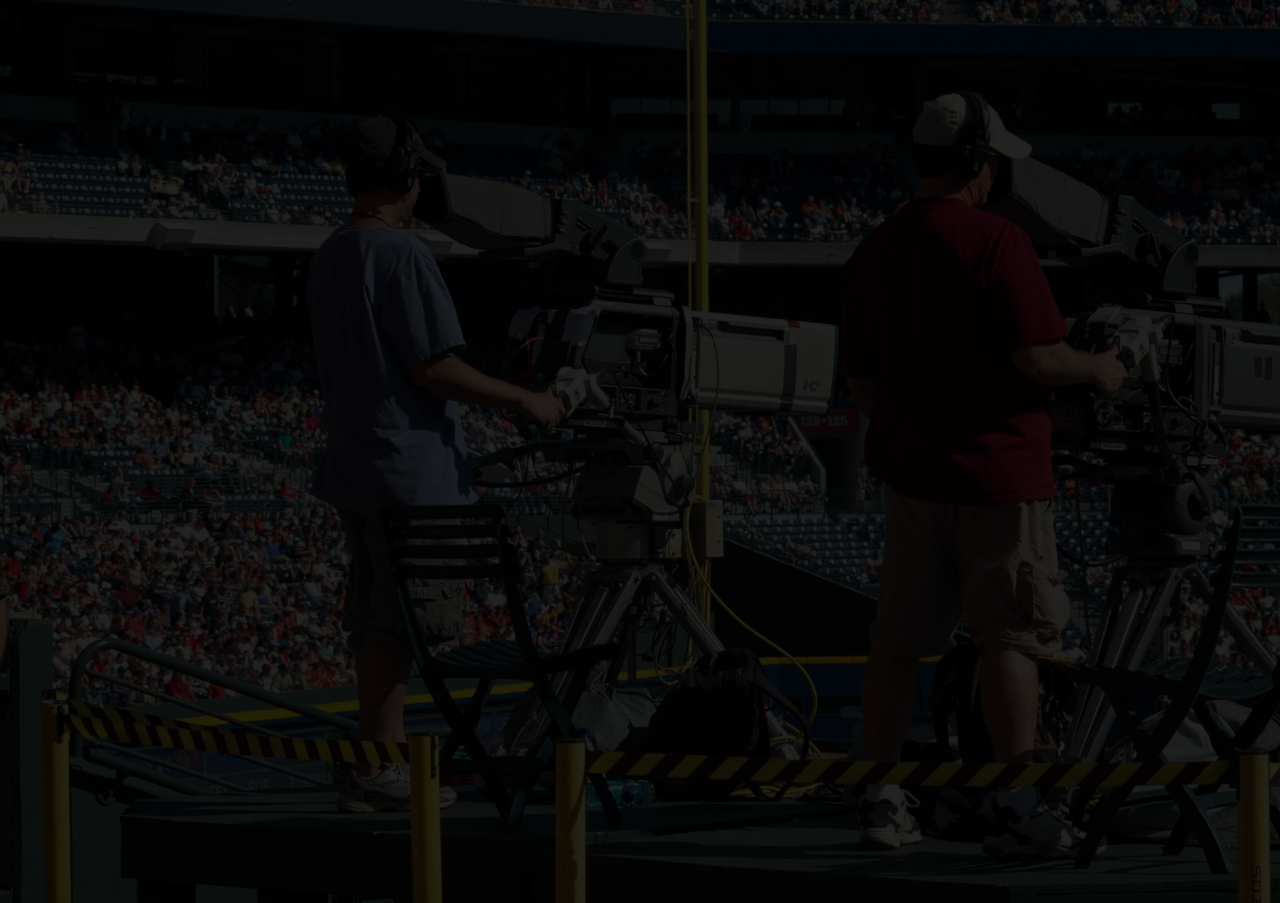
<file: index.html>
<!DOCTYPE html>
<html lang="es">
<head>
    <meta charset="UTF-8">
    <meta name="viewport" content="width=device-width, initial-scale=1.0">
    <title>Kario Media PM</title>
    <link rel="stylesheet" href="css/style.css">
</head>
<body>
    <div class="flex-container">
        <img src="storage/img/kario sin kairo.png" alt="kario" class="kario">
        
        <div class="margenBlanca">
            <img src="storage/img/kario.png" alt="Media" class="media">
            <p class="bienvenido">Bienvenido al panel digital de <br> KARIO Media</p>
            <p class="ingresa">Por favor ingresa los siguientes datos para ingresar a la plataforma</p>
            <form>
                <label for="usuario" class="usuario">Usuario</label><br>
                <input type="text" id="usuario2" name="usuario" required><br>
                <label for="contraseña" class="contraseña">Contraseña</label><br>
                <input type="password" id="contraseña2" name="contraseña" required>
                <a href="views/usuarioAdministrador.html" ><input type="button" value="Ingresa al panel" class="panel" ></a>
                <p class="tienes">Tienes problemas para ingresar? Por favor contactarse con asistencia técnica lo más pronto posible</p>
            </form>
        </div>
    </div>
</body>
</html>
</file>
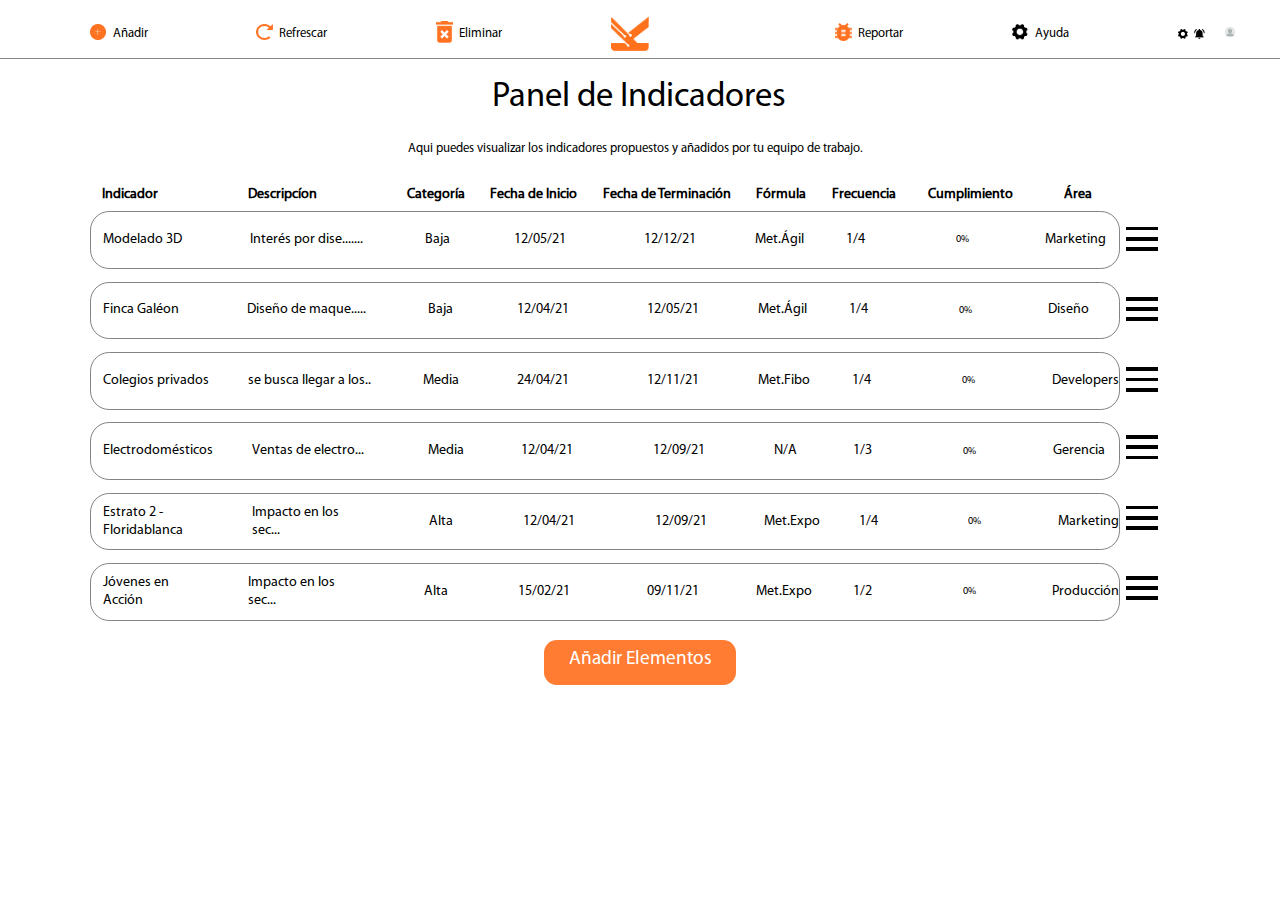
<file: views/añadir.html>
<!DOCTYPE html>
<html lang="es">
<head>
    <meta charset="UTF-8">
    <meta name="viewport" content="width=device-width, initial-scale=1.0">
    <title>Añadir</title>
    <link rel="stylesheet" href="../css/añadir.css">
</head>
<body>
    <div class="flex-conteiner">
        <a href="añadir.html"><img src="../storage/img/Group 7@2x.png " alt="mas" class="mas"></a>
        <a href="añadir.html" class="Añadir">Añadir</a>
        <a href=""><img src="../storage/img/Icon open-reload@2x.png " alt="circul" class="circul"></a>
        <a href="" class="Añadir">Refrescar</a>
        <a href="eliminar.html"><img src="../storage/img/Icon material-delete-forever@2x.png" alt="caneca" class="caneca"></a>
        <a href="eliminar.html" class="Añadir">Eliminar</a>
        <img src="../storage/img/kario sin kairo@2x.png" alt="logo" class="logo">
        <a href="Repostes.html"><img src="../storage/img/Icon material-bug-report@2x.png" alt="report" class="report"></a>
        <a href="Repostes.html" class="Añadir">Reportar</a>
        <a href="ayuda.html"><img src="../storage/img/Icon ionic-ios-settings@2x.png"  alt="circle" class="circle"></a>
        <a href="ayuda.html" class="Añadir">Ayuda</a>
        <a href=""><img src="../storage/img/Icon ionic-ios-settings@2x.png" alt="tuerca" class="tuerca"></a>
        <a href=""><img src="../storage/img/Icon material-notifications-active@2x.png" alt="campana" class="campana"></a>
        <a href="#cuadroSobrepuesto"><img src="../storage/img/Welcome_to_FigJam-removebg-preview.png" alt="foto" class="foto"></a>
    </div>
    <div class="linea"></div>
    <div><p class="indicadores">Panel de Indicadores</p></div>
    <div><p class="Aqui">Aqui puedes visualizar los indicadores propuestos y añadidos por tu equipo de trabajo.</p></div>
    <div class="flex-conteiner2">
        <p class="indicador">Indicador</p>
        <p class="descripcion">Descripcíon</p>
        <p class="categoria">Categoría</p>
        <p class="fecha1">Fecha de Inicio</p>
        <p class="fecha2">Fecha de Terminación</p>
        <p class="formula">Fórmula</p>
        <p class="frecuencia">Frecuencia</p>
        <p class="cumplimiento">Cumplimiento</p>
        <p class="area">Área</p>
    </div>
    <div class="flex">
        <p class="M">Modelado 3D</p>
        <p class="I">Interés por dise.......</p>
        <p class="B">Baja</p>
        <p class="cerocinco">12/05/21</p>
        <p class="doce">12/12/21</p>
        <p class="Me">Met.Ágil</p>
        <p class="uncuarto">1/4</p>
        <div class="progress-bar primero">
            <progress id="primero" min="0" max="100" value="31"></progress>
        </div>
        <p class="marketing">Marketing</p>
    </div>
    <div class="linea1">
        <div class="a"><p></p></div>
        <div class="a"><p></p></div>
        <div class="a"><p></p></div>
    </div>
    <div class="flex1">
        <p class="M">Finca Galéon</p>
        <p class="I">Diseño de maque.....</p>
        <p class="B">Baja</p>
        <p class="cerocinco">12/04/21</p>
        <p class="doce">12/05/21</p>
        <p class="Me">Met.Ágil</p>
        <p class="uncuarto">1/4</p>
        <div class="progress-bar segundo">
            <progress id="segundo" min="0" max="100" value="25"></progress>
        </div>
        <p class="marketing">Diseño</p>
    </div>
    <div class="linea2">
        <div class="a"><p></p></div>
        <div class="a"><p></p></div>
        <div class="a"><p></p></div>
    </div>
    <div class="flex2">
        <p class="M1">Colegios privados</p>
        <p class="I1">se busca llegar a los..</p>
        <p class="B1">Media</p>
        <p class="cerocinco1">24/04/21</p>
        <p class="doce1">12/11/21</p>
        <p class="Me1">Met.Fibo</p>
        <p class="uncuarto1">1/4</p>
        <div class="progress-bar tercero">
            <progress id="tercero" min="0" max="100" value="80"></progress>
        </div>
        <p class="marketing1">Developers</p>
    </div>
    <div class="linea3">
        <div class="a"><p></p></div>
        <div class="a"><p></p></div>
        <div class="a"><p></p></div>
    </div>
    <div class="flex3">
        <p class="M2">Electrodomésticos</p>
        <p class="I2">Ventas de electro...</p>
        <p class="B2">Media</p>
        <p class="cerocinco2">12/04/21</p>
        <p class="doce2">12/09/21</p>
        <p class="Me2">N/A</p>
        <p class="uncuarto2">1/3</p>
        <div class="progress-bar cuarto">
            <progress id="cuarto" min="0" max="100" value="32"></progress>
        </div>
        <p class="marketing2">Gerencia</p>
    </div>
    <div class="linea4">
        <div class="a"><p></p></div>
        <div class="a"><p></p></div>
        <div class="a"><p></p></div>
    </div>
    <div class="flex4">
        <p class="M3">Estrato 2 - Floridablanca</p>
        <p class="I3">Impacto en los sec...</p>
        <p class="B3">Alta</p>
        <p class="cerocinco3">12/04/21</p>
        <p class="doce3">12/09/21</p>
        <p class="Me3">Met.Expo</p>
        <p class="uncuarto3">1/4</p>
        <div class="progress-bar quinto">
            <progress id="quinto" min="0" max="100" value="95"></progress>
        </div>
        <p class="marketing3">Marketing</p>
    </div>
    <div class="linea5">
        <div class="a"><p></p></div>
        <div class="a"><p></p></div>
        <div class="a"><p></p></div>
    </div>
    <div class="flex5">
        <p class="M4">Jóvenes en Acción</p>
        <p class="I4">Impacto en los sec...</p>
        <p class="B4">Alta</p>
        <p class="cerocinco4">15/02/21</p>
        <p class="doce4">09/11/21</p>
        <p class="Me4">Met.Expo</p>
        <p class="uncuarto4">1/2</p>
        <div class="progress-bar sexto">
            <progress id="sexto" min="0" max="100" value="95"></progress>
        </div>
        <p class="marketing4">Producción</p>
    </div>
    <div class="linea6">
        <div class="a"><p></p></div>
        <div class="a"><p></p></div>
        <div class="a"><p></p></div>
    </div>
    <div id="cuadroSobrepuesto">
        <div id="contenidoCuadro">
          <img src="../storage/img/Welcome_to_FigJam__1_-removebg-preview.png" alt="logologo" class="logologo">
          <p class="usuario">Usuario</p>
          <img src="../storage/img/icons8-salida-50.png" alt="login" class="login">
          <a href="../index.html" class="logout">Log-Out</a>
          <a href="#" id="cerrarCuadro" class="cerrar">Cerrar</a>
        </div>
      </div>
    <a href="#cuadroSobrepuesto1" id="cerrarCuadro" class="añadir1">Añadir Elementos</a>
    <div id="cuadroSobrepuesto1">
    <div id="contenidoCuadro1">
        <form>
            <label for="indicador" class="indicador1">Indicador:</label><br>
            <input type="text" name="indicador" id="indicador" class="indicador2"><br>
            <label for="Descripcíon" class="descripcion1">Descripcíon:</label><br>
            <input type="text" name="descripcion" id="Descripcíon" class="descripcion2"><br>
            <label for="Categoría" class="categoria1">Categoría:</label><br>
            <input type="text" name="categoria" id="Categoría" class="categoria2"><br>
            <label for="fechaI" class="fechai1">Fecha de Inicio:</label><br>
            <input type="date" name="fechai" id="fechaI" class="fechai2"><br>
            <label for="fechaF" class="fechaF">Fecha de Terminación:</label><br>
            <input type="date" name="fechaF" id="fechaF1" class="fechaF1"><br>
            <label for="formula" class="formula1">Formula:</label><br>
            <input type="text" name="formula" id="formula1" class="formula2"><br>
            <label for="frecuencia" class="free0">Frecuencia:</label><br>
            <input type="text" name="free" id="free" class="free"><br>
            <label for="cumplimiento" class="cumplimiento1">Cumplimiento:</label><br>
            <input type="text" name="cumplimiento" id="cumplimiento1" class="cumplimiento2"><br>
            <label for="area" class="area1">Área:</label><br>
            <input type="text" name="area" id="area" class="area2">

        </form>
        <a href="" id="cerrarCuadro" class="enviar">Enviar</a>
    </div>
    </div>
    <div class="indicadorme">Indicador</div>
    <div class="descripcionme">Descripcíon</div>
    <div class="cumplimientome">Cumplimiento</div>
    <div class="ver"><a href="#" class="b">Ver más</a></div>
    <div class="ver1"><a href="#" class="b">Ver más</a></div>
    <div><a href="menu.html"><img src="../storage/img/kario sin kairo@2x.png" alt="" class="medialogo"></a></div>
</body>
</html>
</file>
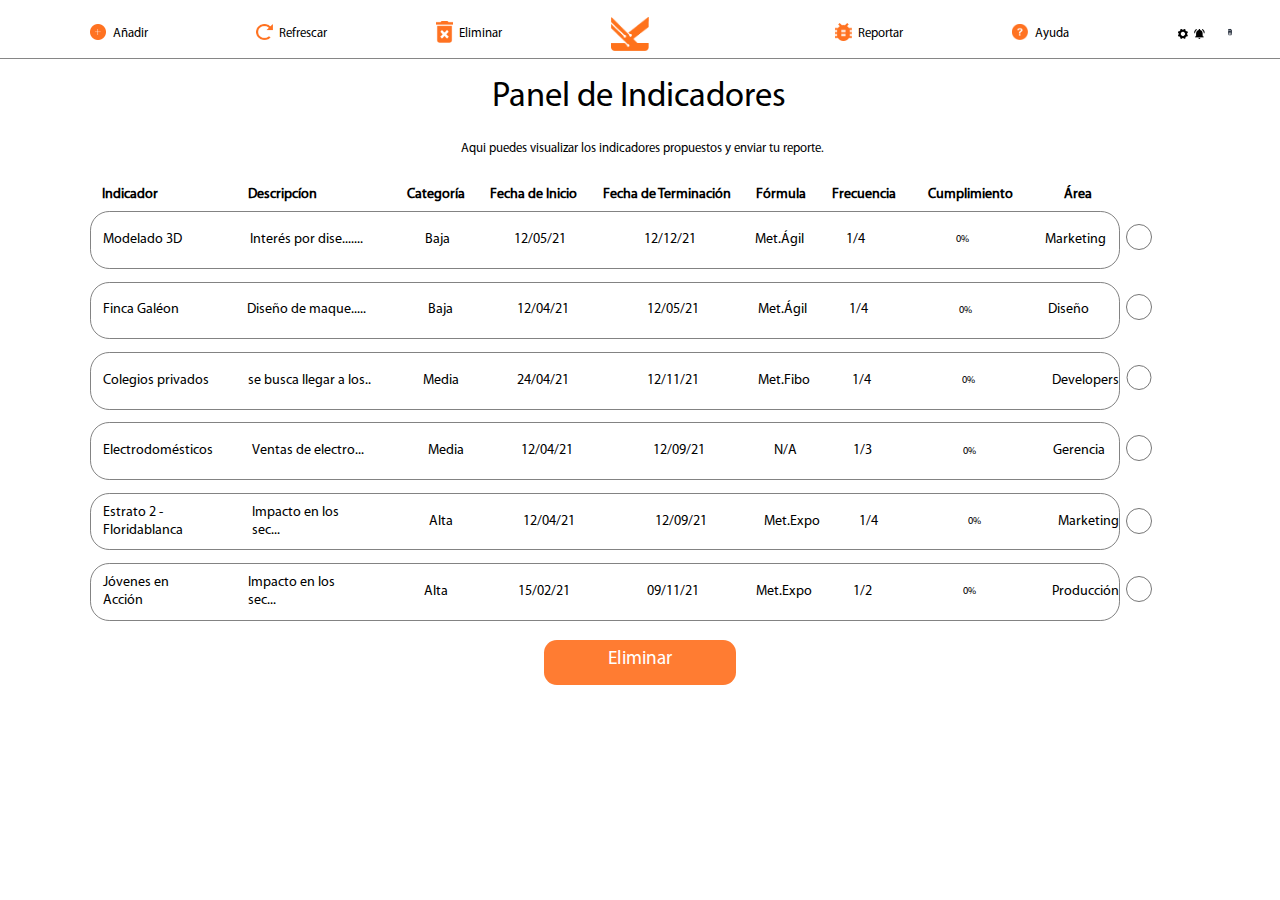
<file: views/eliminar.html>
<!DOCTYPE html>
<html lang="es">
<head>
    <meta charset="UTF-8">
    <meta name="viewport" content="width=device-width, initial-scale=1.0">
    <title>Eliminar</title>
    <link rel="stylesheet" href="../css/eliminar.css">
</head>
<body>
    <div class="flex-conteiner">
      <a href="añadir.html"><img src="../storage/img/Group 7@2x.png" alt="mas" class="mas"></a>
        <a href="añadir.html" class="Añadir">Añadir</a>
        <a href=""><img src="../storage/img/Icon open-reload@2x.png" alt="circul" class="circul"></a>
        <a href="" class="Añadir">Refrescar</a>
        <a href="eliminar.html"><img src="../storage/img/Icon material-delete-forever@2x.png" alt="caneca" class="caneca"></a>
        <a href="eliminar.html" class="Añadir">Eliminar</a>
        <img src="../storage/img/kario sin kairo@2x.png" alt="logo" class="logo">
        <a href="Repostes.html"><img src="../storage/img/Icon material-bug-report@2x.png" alt="report" class="report"></a>
        <a href="Repostes.html" class="Añadir">Reportar</a>
        <a href="ayuda.html"><img src="../storage/img/Icon ionic-ios-help-circle@2x.png" alt="circle" class="circle"></a>
        <a href="ayuda.html" class="Añadir">Ayuda</a>
        <a href=""><img src="../storage/img/Icon ionic-ios-settings@2x.png" alt="tuerca" class="tuerca"></a>
        <a href=""><img src="../storage/img/Icon material-notifications-active@2x.png" alt="campana" class="campana"></a>
        <a href="#cuadroSobrepuesto"><img src="../storage/img/Welcome_to_FigJam__1_-removebg-preview.png" alt="foto" class="foto"></a>
  </div>
  <div class="linea"></div>
  <div><p class="indicadores">Panel de Indicadores</p></div>
  <div><p class="Aqui">Aqui puedes visualizar los indicadores propuestos y enviar tu reporte.</p></div>
  <div class="flex-conteiner2">
      <p class="indicador">Indicador</p>
      <p class="descripcion">Descripcíon</p>
      <p class="categoria">Categoría</p>
      <p class="fecha1">Fecha de Inicio</p>
      <p class="fecha2">Fecha de Terminación</p>
      <p class="formula">Fórmula</p>
      <p class="frecuencia">Frecuencia</p>
      <p class="cumplimiento">Cumplimiento</p>
      <p class="area">Área</p>
  </div>
  <div class="flex">
      <p class="M">Modelado 3D</p>
      <p class="I">Interés por dise.......</p>
      <p class="B">Baja</p>
      <p class="cerocinco">12/05/21</p>
      <p class="doce">12/12/21</p>
      <p class="Me">Met.Ágil</p>
      <p class="uncuarto">1/4</p>
      <div class="progress-bar primero">
          <progress id="primero" min="0" max="100" value="31"></progress>
      </div>
      <p class="marketing">Marketing</p>
  </div>
  <div class="linea1">
      <input type="radio" name="a" id="a" class="a">
  </div>
  <div class="flex1">
      <p class="M">Finca Galéon</p>
      <p class="I">Diseño de maque.....</p>
      <p class="B">Baja</p>
      <p class="cerocinco">12/04/21</p>
      <p class="doce">12/05/21</p>
      <p class="Me">Met.Ágil</p>
      <p class="uncuarto">1/4</p>
      <div class="progress-bar segundo">
          <progress id="segundo" min="0" max="100" value="25"></progress>
      </div>
      <p class="marketing">Diseño</p>
  </div>
  <div class="linea2">
    <input type="radio" name="a" id="a" class="a">
  </div>
  <div class="flex2">
      <p class="M1">Colegios privados</p>
      <p class="I1">se busca llegar a los..</p>
      <p class="B1">Media</p>
      <p class="cerocinco1">24/04/21</p>
      <p class="doce1">12/11/21</p>
      <p class="Me1">Met.Fibo</p>
      <p class="uncuarto1">1/4</p>
      <div class="progress-bar tercero">
          <progress id="tercero" min="0" max="100" value="80"></progress>
      </div>
      <p class="marketing1">Developers</p>
  </div>
  <div class="linea3">
    <input type="radio" name="a" id="a" class="a">
  </div>
  <div class="flex3">
      <p class="M2">Electrodomésticos</p>
      <p class="I2">Ventas de electro...</p>
      <p class="B2">Media</p>
      <p class="cerocinco2">12/04/21</p>
      <p class="doce2">12/09/21</p>
      <p class="Me2">N/A</p>
      <p class="uncuarto2">1/3</p>
      <div class="progress-bar cuarto">
          <progress id="cuarto" min="0" max="100" value="32"></progress>
      </div>
      <p class="marketing2">Gerencia</p>
  </div>
  <div class="linea4">
    <input type="radio" name="a" id="a" class="a">
  </div>
  <div class="flex4">
      <p class="M3">Estrato 2 - Floridablanca</p>
      <p class="I3">Impacto en los sec...</p>
      <p class="B3">Alta</p>
      <p class="cerocinco3">12/04/21</p>
      <p class="doce3">12/09/21</p>
      <p class="Me3">Met.Expo</p>
      <p class="uncuarto3">1/4</p>
      <div class="progress-bar quinto">
          <progress id="quinto" min="0" max="100" value="95"></progress>
      </div>
      <p class="marketing3">Marketing</p>
  </div>
  <div class="linea5">
    <input type="radio" name="a" id="a" class="a">
  </div>
  <div class="flex5">
      <p class="M4">Jóvenes en Acción</p>
      <p class="I4">Impacto en los sec...</p>
      <p class="B4">Alta</p>
      <p class="cerocinco4">15/02/21</p>
      <p class="doce4">09/11/21</p>
      <p class="Me4">Met.Expo</p>
      <p class="uncuarto4">1/2</p>
      <div class="progress-bar sexto">
          <progress id="sexto" min="0" max="100" value="95"></progress>
      </div>
      <p class="marketing4">Producción</p>
  </div>
  <div class="linea6">
    <input type="radio" name="a" id="a" class="a">
  </div>
  <div id="cuadroSobrepuesto">
      <div id="contenidoCuadro">
        <img src="../storage/img/Welcome_to_FigJam__1_-removebg-preview.png" alt="logologo" class="logologo">
        <p class="usuario">Usuario</p>
        <img src="../storage/img/icons8-salida-50.png" alt="login" class="login">
        <a href="Index.html" class="logout"><a href="../" class="logout">Log-Out</a></a>
        <a href="#" id="cerrarCuadro" class="cerrar">Cerrar</a>
      </div>
    </div>
  <a href="#cuadroSobrepuesto1" id="cerrarCuadro" class="añadir1">Eliminar</a>
  <div id="cuadroSobrepuesto1">
    <div id="contenidoCuadro1">
        <p class="deseas">¿Seguro desea Eliminar?</p>
        <a href="#" id="cancelar" class="cancelar">Cancelar</a>
        <a href="" id="cerrarCuadro" class="enviar">Eliminar</a>
    </div>
  </div>
  <div class="indicadorme">Indicador</div>
    <div class="descripcionme">Descripcíon</div>
    <div class="cumplimientome">Cumplimiento</div>
    <div class="ver"><a href="#" class="b">Ver más</a></div>
    <div class="ver1"><a href="#" class="b">Ver más</a></div>
    <div><a href="menu.html"><img src="../storage/img/kario sin kairo@2x.png" alt="" class="medialogo"></a></div>
</body>
</html>
</file>
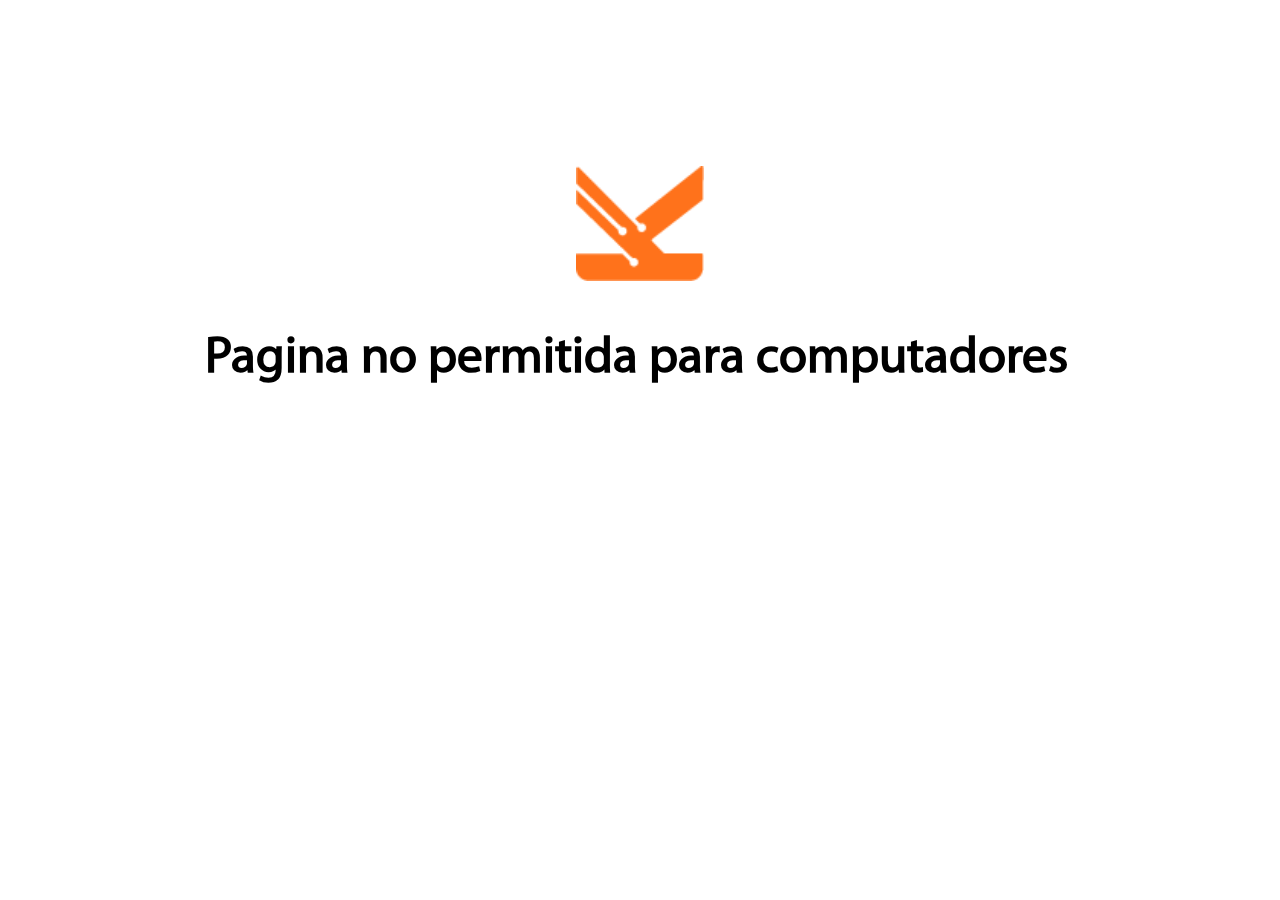
<file: views/menu.html>
<!DOCTYPE html>
<html lang="en">
<head>
    <meta charset="UTF-8">
    <meta name="viewport" content="width=device-width, initial-scale=1.0">
    <title>Document</title>
    <link rel="stylesheet" href="../css/menu.css">
</head>
<body>
    <a href="añadir.html"><img src="../storage/img/Group 7@2x.png" alt="mas" class="mas"></a>
    <a href=""><img src="../storage/img/Icon open-reload@2x.png" alt="circul" class="circul"></a>
    <a href="eliminar.html"><img src="../storage/img/Icon material-delete-forever@2x.png" alt="caneca" class="caneca"></a>
    <a href="Repostes.html"><img src="../storage/img/Icon material-bug-report@2x.png" alt="report" class="report"></a>
    <a href="ayuda.html"><img src="../storage/img/Icon ionic-ios-help-circle@2x.png" alt="circle" class="circle"></a>
    <a href=""><img src="../storage/img/Icon ionic-ios-settings@2x.png" alt="tuerca" class="tuerca"></a>
    <a href=""><img src="../storage/img/Icon material-notifications-active@2x.png" alt="campana" class="campana"></a>
    <a href="#cuadroSobrepuesto"><img src="../storage/img/Welcome_to_FigJam__1_-removebg-preview.png" alt="foto" class="foto"></a>
    <div class ="img1"><img src="../storage/img/kario sin kairo@2x.png" alt="logo" class="logo"></div>
    <h1 class="pagina">Pagina no permitida para computadores</h1>
    <h1 class="menu">Menu Principal</h1>
</body>
</html>
</file>
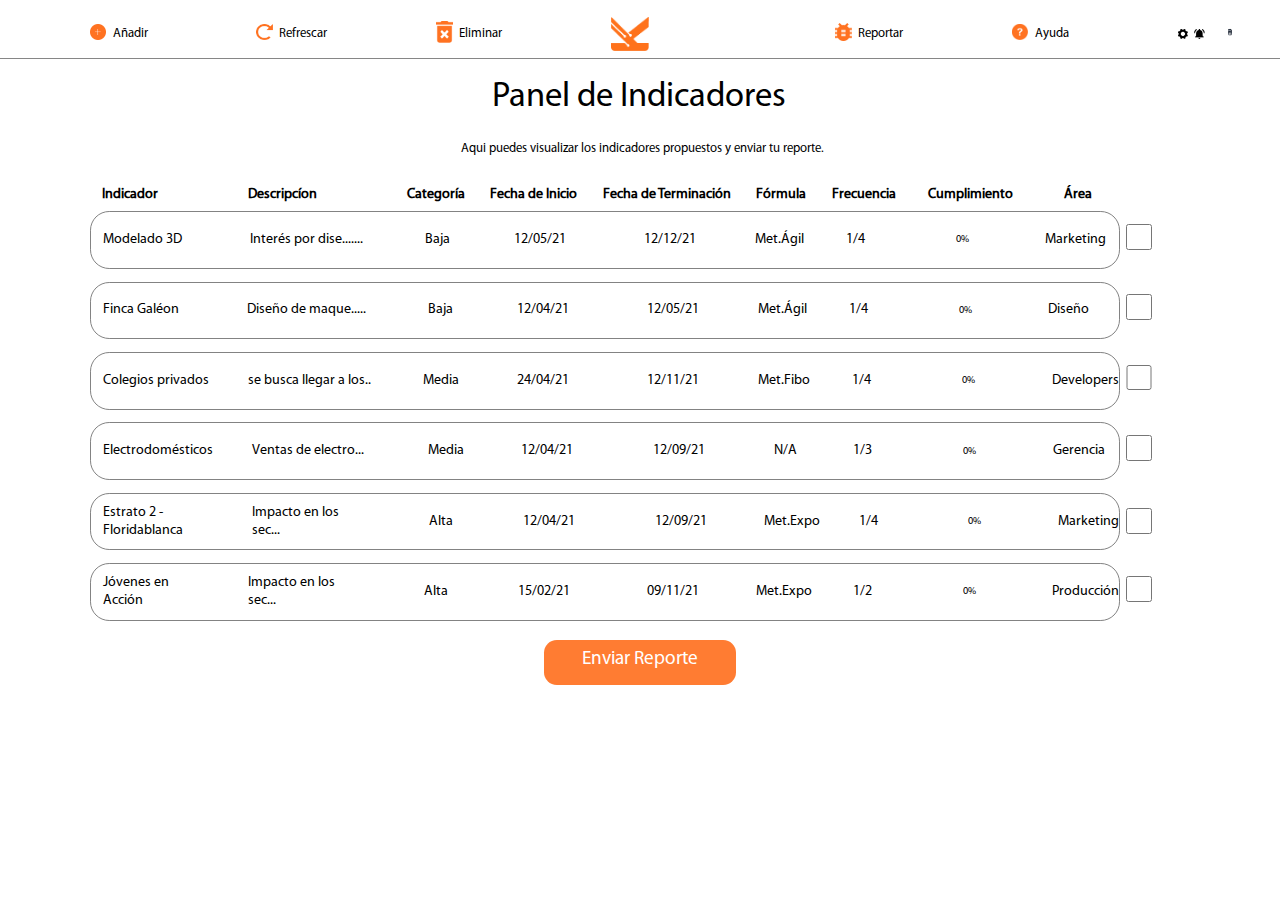
<file: views/Repostes.html>
<!DOCTYPE html>
<html lang="es">
<head>
    <meta charset="UTF-8">
    <meta name="viewport" content="width=device-width, initial-scale=1.0">
    <title>Reportes</title>
    <link rel="stylesheet" href="../css/Reportes.css">
</head>
<body>
    <div class="flex-conteiner">
      <a href="añadir.html"><img src="../storage/img/Group 7@2x.png" alt="mas" class="mas"></a>
        <a href="añadir.html" class="Añadir">Añadir</a>
        <a href=""><img src="../storage/img/Icon open-reload@2x.png" alt="circul" class="circul"></a>
        <a href="" class="Añadir">Refrescar</a>
        <a href="eliminar.html"><img src="../storage/img/Icon material-delete-forever@2x.png" alt="caneca" class="caneca"></a>
        <a href="eliminar.html" class="Añadir">Eliminar</a>
        <img src="../storage/img/kario sin kairo@2x.png" alt="logo" class="logo">
        <a href="Repostes.html"><img src="../storage/img/Icon material-bug-report@2x.png" alt="report" class="report"></a>
        <a href="Repostes.html" class="Añadir">Reportar</a>
        <a href="ayuda.html"><img src="../storage/img/Icon ionic-ios-help-circle@2x.png" alt="circle" class="circle"></a>
        <a href="ayuda.html" class="Añadir">Ayuda</a>
        <a href=""><img src="../storage/img/Icon ionic-ios-settings@2x.png" alt="tuerca" class="tuerca"></a>
        <a href=""><img src="../storage/img/Icon material-notifications-active@2x.png" alt="campana" class="campana"></a>
        <a href="#cuadroSobrepuesto"><img src="../storage/img/Welcome_to_FigJam__1_-removebg-preview.png" alt="foto" class="foto"></a>
  </div>
  <div class="linea"></div>
  <div><p class="indicadores">Panel de Indicadores</p></div>
  <div><p class="Aqui">Aqui puedes visualizar los indicadores propuestos y enviar tu reporte.</p></div>
  <div class="flex-conteiner2">
      <p class="indicador">Indicador</p>
      <p class="descripcion">Descripcíon</p>
      <p class="categoria">Categoría</p>
      <p class="fecha1">Fecha de Inicio</p>
      <p class="fecha2">Fecha de Terminación</p>
      <p class="formula">Fórmula</p>
      <p class="frecuencia">Frecuencia</p>
      <p class="cumplimiento">Cumplimiento</p>
      <p class="area">Área</p>
  </div>
  <div class="flex">
      <p class="M">Modelado 3D</p>
      <p class="I">Interés por dise.......</p>
      <p class="B">Baja</p>
      <p class="cerocinco">12/05/21</p>
      <p class="doce">12/12/21</p>
      <p class="Me">Met.Ágil</p>
      <p class="uncuarto">1/4</p>
      <div class="progress-bar primero">
          <progress id="primero" min="0" max="100" value="31"></progress>
      </div>
      <p class="marketing">Marketing</p>
  </div>
  <div class="linea1">
      <input type="checkbox" name="a" id="a" class="a">
  </div>
  <div class="flex1">
      <p class="M">Finca Galéon</p>
      <p class="I">Diseño de maque.....</p>
      <p class="B">Baja</p>
      <p class="cerocinco">12/04/21</p>
      <p class="doce">12/05/21</p>
      <p class="Me">Met.Ágil</p>
      <p class="uncuarto">1/4</p>
      <div class="progress-bar segundo">
          <progress id="segundo" min="0" max="100" value="25"></progress>
      </div>
      <p class="marketing">Diseño</p>
  </div>
  <div class="linea2">
    <input type="checkbox" name="a" id="a" class="a">
  </div>
  <div class="flex2">
      <p class="M1">Colegios privados</p>
      <p class="I1">se busca llegar a los..</p>
      <p class="B1">Media</p>
      <p class="cerocinco1">24/04/21</p>
      <p class="doce1">12/11/21</p>
      <p class="Me1">Met.Fibo</p>
      <p class="uncuarto1">1/4</p>
      <div class="progress-bar tercero">
          <progress id="tercero" min="0" max="100" value="80"></progress>
      </div>
      <p class="marketing1">Developers</p>
  </div>
  <div class="linea3">
    <input type="checkbox" name="a" id="a" class="a">
  </div>
  <div class="flex3">
      <p class="M2">Electrodomésticos</p>
      <p class="I2">Ventas de electro...</p>
      <p class="B2">Media</p>
      <p class="cerocinco2">12/04/21</p>
      <p class="doce2">12/09/21</p>
      <p class="Me2">N/A</p>
      <p class="uncuarto2">1/3</p>
      <div class="progress-bar cuarto">
          <progress id="cuarto" min="0" max="100" value="32"></progress>
      </div>
      <p class="marketing2">Gerencia</p>
  </div>
  <div class="linea4">
    <input type="checkbox" name="a" id="a" class="a">
  </div>
  <div class="flex4">
      <p class="M3">Estrato 2 - Floridablanca</p>
      <p class="I3">Impacto en los sec...</p>
      <p class="B3">Alta</p>
      <p class="cerocinco3">12/04/21</p>
      <p class="doce3">12/09/21</p>
      <p class="Me3">Met.Expo</p>
      <p class="uncuarto3">1/4</p>
      <div class="progress-bar quinto">
          <progress id="quinto" min="0" max="100" value="95"></progress>
      </div>
      <p class="marketing3">Marketing</p>
  </div>
  <div class="linea5">
    <input type="checkbox" name="a" id="a" class="a">
  </div>
  <div class="flex5">
      <p class="M4">Jóvenes en Acción</p>
      <p class="I4">Impacto en los sec...</p>
      <p class="B4">Alta</p>
      <p class="cerocinco4">15/02/21</p>
      <p class="doce4">09/11/21</p>
      <p class="Me4">Met.Expo</p>
      <p class="uncuarto4">1/2</p>
      <div class="progress-bar sexto">
          <progress id="sexto" min="0" max="100" value="95"></progress>
      </div>
      <p class="marketing4">Producción</p>
  </div>
  <div class="linea6">
    <input type="checkbox" name="a" id="a" class="a">
  </div>
  <div id="cuadroSobrepuesto">
      <div id="contenidoCuadro">
        <img src="../storage/img/Welcome_to_FigJam__1_-removebg-preview.png" alt="logologo" class="logologo">
        <p class="usuario">Usuario</p>
        <img src="../storage/img/icons8-salida-50.png" alt="login" class="login">
        <a href="KARIOmedia.html" class="logout"><a href="../" class="logout">Log-Out</a></a>
        <a href="#" id="cerrarCuadro" class="cerrar">Cerrar</a>
      </div>
    </div>
  <a href="#cuadroSobrepuesto1" id="cerrarCuadro" class="añadir1">Enviar Reporte</a>
  <div id="cuadroSobrepuesto1">
    <div id="contenidoCuadro1">
        <p class="deseas">¿Deseas enviar el reporte?</p>
        <a href="#" id="cancelar" class="cancelar">Cancelar</a>
        <a href="" id="cerrarCuadro" class="enviar">Enviar</a>
    </div>
  </div>
  <div class="indicadorme">Indicador</div>
    <div class="descripcionme">Descripcíon</div>
    <div class="cumplimientome">Cumplimiento</div>
    <div class="ver"><a href="#" class="b">Ver más</a></div>
    <div class="ver1"><a href="#" class="b">Ver más</a></div>
    <div><a href="menu.html"><img src="../storage/img/kario sin kairo@2x.png" alt="" class="medialogo"></a></div>
</body>
</html>
</file>
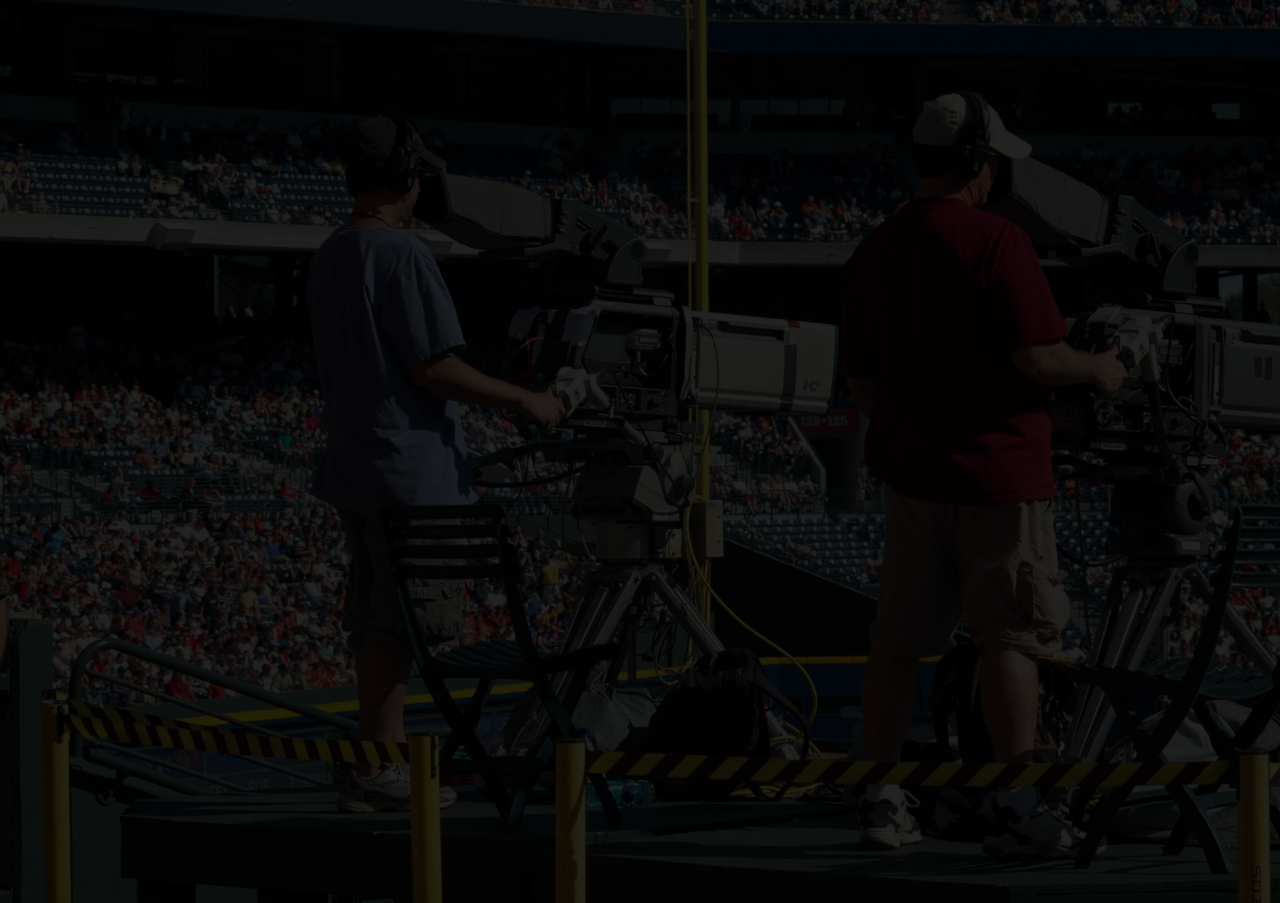
<file: views/usuarioAdministrador.html>
<!DOCTYPE html>
<html lang="es">
<head>
    <meta charset="UTF-8">
    <meta name="viewport" content="width=device-width, initial-scale=1.0">
    <title>Bienvenido</title>
    <link rel="stylesheet" href="../css/style.css">
    <link rel="stylesheet" href="../css/Administrador.css">
    <meta http-equiv="refresh" content="6; url=añadir.html">
</head>
<body>
    <div>
        <div class="margenBlanca2">
            <img src="../storage/img/kario.png" alt="logo" class="logo">
            <p class="nuevo">Bienvenido de nuevo</p>
            <img src="../storage/img/Welcome_to_FigJam-removebg-preview.png" alt="welcome" class="welcome">
            <p class="neimar">Neimar Pele</p>
            <p class="administrador">Usuario Administrador</p>
        </div>
        <div>
            <img src="../storage/img/kario sin kairo.png" alt="kario" class="kario1">
        </div>
        <div id="animatingElement" class="animated-element"></div>
        <a href="añadir.html" class="trigger"></a>
    </div>
</body>
</html>
</file>
<file: css/style.css>
@font-face {
    font-family: 'Myriad pro, regular';
    src: url(../storage/font/Myriad\ Pro\ Regular.ttf);
}

body{
    display: flex;
    justify-content: center;    
    align-items: center;
    background-image: url(../storage/img/pexels-pixabay-159400.png);
    background-repeat: no-repeat;
    background-color: black;
    background-size: cover;
    width: 98.8vw;
    height: 98.5vh;   
}

.kario{
    position: absolute;
    animation: kario 3s;
    opacity: 0;
    top: 40vh;
    left: 45vw;
    width: 12vi;
}

@keyframes kario {
    0%{
        opacity: 0;
    }
    50%{
        opacity: 1;
    }
    100%{
        opacity: 0;
    }
    
}

.margenBlanca{
    position: absolute;
    background-color: white;
    width: 42vi;
    height: 31vi;
    top: 25vh;
    left: 29vw;
    border-radius: 3vi;
    animation: blanco 2s forwards;
    animation-delay: 3s;
    opacity: 0;
}
.media{
    position: absolute;
    top: 0.5vi;
    left: 18vi;
    width: 5vw;
}
.bienvenido{
    position: absolute;
    text-align: center;
    font-size: 1.5vi;
    top: 5vi;
    left: 11.5vi;
    font-family: 'Myriad pro, regular';
}
.ingresa{
    position: absolute;
    text-align: center;
    font-size: 0.8vi;
    top: 10vi;
    left: 10vi;
    font-family: 'Myriad pro, regular';
    color: #6D6D6D;
}
.usuario{
    position: absolute;
    top: 13vi;
    left: 6.5vi;
    font-family: 'Myriad pro, regular';
    font-size: 1.2vi;
    color: #6D6D6D;
}
#usuario2{
    position: absolute;
    border-color: #bebebe;
    width: 29vi;
    height: 2vi;
    top: 15vi;
    left: 6vi;
    border-radius: 0.7vi;
    text-align: center;
}
.contraseña{
    position: absolute;
    top: 18vi;
    left: 6.5vi;
    font-family: 'Myriad pro, regular';
    font-size: 1.2vi;
    color: #6D6D6D;
}
#contraseña2{
    position: absolute;
    border-color: #bebebe;
    width: 29vi;
    height: 2vi;
    top: 20vi;
    left: 6vi;
    border-radius: 0.7vi;
    text-align: center;
}
.panel{
    position: absolute;
    top: 23.5vi;
    left: 16vi;
    text-decoration: none;
    font-size: 1vi;
    font-family: 'Myriad pro, regular';
    color: white;
    background-color: #FF7C32;
    width: 10vi;
    height: 3vi;
    border-radius: 2vi;
    border: none;
}

.tienes{
    position: absolute;
    top: 28vi;
    left: 6vi;
    font-size: 0.7vi;
    font-family: 'Myriad pro, regular';
    color: #6D6D6D;
}

@keyframes blanco {
    0%{
        opacity: 0;
    }
    100%{
        opacity: 1;
    }
}

@media screen and (max-width: 600px) {
    .kario{
        top: 38vh;
        left: 40vw;
        width: 25vi;
    }
    .margenBlanca{
        width: 60vi;
        height: 45vi;
        top: 35vh;
        left: 20vw;
    }
    .media{
        top: 1vi;
        left: 26.01vi;
        width: 8vw;
    }
    .bienvenido{
        font-size: 2.1vi;
        top: 9vi;
        left: 16.85vi;
    }
    .ingresa{
        font-size: 1.3vi;
        top: 15vi;
        left: 12.6vi;
    }
    .usuario{
        top: 18.5vi;
        left: 7.2vi;
        font-size: 2vi;
    }
    #usuario2{
        width: 45vi;
        height: 3vi;
        top: 21vi;
        left: 7vi;
        border-radius: 1.5vi;
    }
    .contraseña{
        top: 25.5vi;
        left: 7.2vi;
        font-size: 2vi;   
    }
    #contraseña2{
        width: 45vi;
        height: 3vi;
        top: 28vi;
        left: 7vi;
        border-radius: 1.5vi;
    }
    .panel{
        top: 34vi;
        left: 21.5vi;
        width: 17vi;
        height: 5vi;
        border-radius: 2vi;
        font-size: 2vi;
    }
    .tienes{
        top: 40vi;
        left: 7.2vi;
        font-size: 1.1vi;
    }
}
</file>
<file: css/añadir.css>
@font-face {
    font-family: 'Myriad pro, regular';
    src: url(../storage/font/Myriad\ Pro\ Regular.ttf);
}
*{
    margin: 0;
    padding: 0;
    box-sizing: border-box;
}
body{
    display: flex;
}
.flex-conteiner{
    position: absolute;
    display: flex;
    justify-content: center;
    align-items: center;
    flex-direction: row;
    margin-top: 1vi;
}
.mas{
    margin-left: 7vi;
    width: 1.3vi;
}
.Añadir{
    text-decoration: none;
    color: black;
    margin-left: 0.5vi;
    font-size: 1vi;
    font-family: 'Myriad pro, regular';
}
.circul{
    margin-left: 8.5vi;
    width: 1.3vi;
}
.caneca{
    margin-left: 8.5vi;
    width: 1.3vi;
}
.logo{
    margin-left: 8.5vi;
    width: 3vi;
}
.report{
    margin-left: 14.5vi;
    width: 1.3vi;
}
.circle{
    margin-left: 8.5vi;
    width: 1.3vi;
}
.tuerca{
    margin-left: 8.5vi;
    width: 0.8vi;
}
.campana{
    margin-left: 0.5vi;
    width: 0.8vi;
}
.foto{
    margin-left: 0.5vi;
    width: 3vi;
}
.linea{
    background-color: rgb(134, 134, 134);
    width: 100vi;
    height: 0.1vi;
    margin-top: 4.5vi;
}
.indicadores{
    position: absolute;
    font-size: 2.7vi;
    font-family: 'Myriad pro, regular';
    top: 6vi;
    left: 38.45vi;
}
.Aqui{
    position: absolute;
    font-size: 1vi;
    font-family: 'Myriad pro, regular';
    top: 11vi;
    left: 31.9vi;
}
.flex-conteiner2{
    position: absolute;
    display: flex;
    margin-top: 14.5vi;
    margin-left: 8vi;
}
.indicador{
    font-size: 1.1vi;
    font-family: 'Myriad pro, regular';
    font-weight: bold;
}
.descripcion{
    font-size: 1.1vi;
    font-family: 'Myriad pro, regular';
    font-weight: bold;
    margin-left: 7vi;
}
.categoria{
    font-size: 1.1vi;
    font-family: 'Myriad pro, regular';
    font-weight: bold;
    margin-left: 7vi;
}
.fecha1{
    font-size: 1.1vi;
    font-family: 'Myriad pro, regular';
    font-weight: bold;
    margin-left: 2vi;
}
.fecha2{
    font-size: 1.1vi;
    font-family: 'Myriad pro, regular';
    font-weight: bold;
    margin-left: 2vi;
}
.formula{
    font-size: 1.1vi;
    font-family: 'Myriad pro, regular';
    font-weight: bold;
    margin-left: 2vi;
}
.frecuencia{
    font-size: 1.1vi;
    font-family: 'Myriad pro, regular';
    font-weight: bold;
    margin-left: 2vi;
}
.cumplimiento{
    font-size: 1.1vi;
    font-family: 'Myriad pro, regular';
    font-weight: bold;
    margin-left: 2.5vi;
}
.area{
    font-size: 1.1vi;
    font-family: 'Myriad pro, regular';
    font-weight: bold;
    margin-left: 4vi;
}
.flex{
    position: absolute;
    display: flex;
    align-items: center;
    width: 80.5vi;
    height: 4.5vi;
    top: 16.5vi;
    left: 7vi;
    border: 1px solid rgb(131, 131, 131);
    border-radius: 1.5vi;
}
.M{
    font-size: 1.1vi;
    font-family: 'Myriad pro, regular';
    margin-left: 1vi;
}
.I{
    font-size: 1.1vi;
    font-family: 'Myriad pro, regular';
    margin-left: 5.3vi;
}
.B{
    font-size: 1.1vi;
    font-family: 'Myriad pro, regular';
    margin-left: 4.8vi;
}
.cerocinco{
    font-size: 1.1vi;
    font-family: 'Myriad pro, regular';
    margin-left: 5vi;
}
.doce{
    font-size: 1.1vi;
    font-family: 'Myriad pro, regular';
    margin-left: 6.1vi;
}
.Me{
    font-size: 1.1vi;
    font-family: 'Myriad pro, regular';
    margin-left: 4.6vi;
}
.uncuarto{
    font-size: 1.1vi;
    font-family: 'Myriad pro, regular';
    margin-left: 3.3vi;
}
@property --progress-value {
    syntax: '<integer>';
    inherits: false;
    initial-value: 0;
  }
  
  @keyframes primer-progress {
    to { --progress-value: 31;}
  }

  .progress-bar {
    width: 3vi;
    height: 3vi;
    margin-left: 6.1vi;
    border-radius: 50%;
    display: flex;
    justify-content: center;
    align-items: center;
    
  }
  
  .progress-bar::before {
    counter-reset: percentage var(--progress-value);
    content: counter(percentage) '%';
  }
  
  .primero {
    background: 
    radial-gradient(closest-side, white 79%, transparent 80% 100%),
    conic-gradient(rgb(241, 37, 37) calc(var(--progress-value) * 1%), rgb(255, 255, 255) 0);
    animation: primer-progress 2s 1 forwards;
    font-family: 'Myriad pro, regular';
    font-size: 0.8vi;
  }
  
  .primero::before {
    animation: primer-progress 2s 1 forwards;
  }
  
  progress {
    visibility: hidden;
    width: 0;
    height: 0;
  }
.marketing{
    font-size: 1.1vi;
    font-family: 'Myriad pro, regular';
    margin-left: 5vi;
}
.repeat1{
    position: absolute;
    width: 2.5vi;
    height: 2vi;
    top: 17.3vi;
    left: 88vi;
}
.flex1{
    position: absolute;
    display: flex;
    align-items: center;
    width: 80.5vi;
    height: 4.5vi;
    top: 22vi;
    left: 7vi;
    border: 1px solid rgb(131, 131, 131);
    border-radius: 1.5vi;
}
.treintauno1{
    margin-left: 5.5vi;
    width: 2.8vi;
}
.repeat2{
    position: absolute;
    width: 2.5vi;
    height: 2vi;
    top: 23vi;
    left: 88vi;
}
.flex2{
    position: absolute;
    display: flex;
    align-items: center;
    width: 80.5vi;
    height: 4.5vi;
    top: 27.5vi;
    left: 7vi;
    border: 1px solid rgb(131, 131, 131);
    border-radius: 1.5vi;
}
.M1{
    font-size: 1.1vi;
    font-family: 'Myriad pro, regular';
    margin-left: 1vi;
}
.I1{
    font-size: 1.1vi;
    font-family: 'Myriad pro, regular';
    margin-left: 3vi;
}
.B1{
    font-size: 1.1vi;
    font-family: 'Myriad pro, regular';
    margin-left: 4.1vi;
}
.cerocinco1{
    font-size: 1.1vi;
    font-family: 'Myriad pro, regular';
    margin-left: 4.5vi;
}
.doce1{
    font-size: 1.1vi;
    font-family: 'Myriad pro, regular';
    margin-left: 6.1vi;
}
.Me1{
    font-size: 1.1vi;
    font-family: 'Myriad pro, regular';
    margin-left: 4.6vi;
}
.uncuarto1{
    font-size: 1.1vi;
    font-family: 'Myriad pro, regular';
    margin-left: 3.3vi;
}
@-webkit-keyframes segundo-progress {
    to {
      --progress-value: 25;
    }
  }
  @keyframes segundo-progress {
    to {
      --progress-value: 25;
    }
  }
  .segundo {
    background: radial-gradient(closest-side, white 79%, transparent 80% 100%, white 0), conic-gradient(rgb(241, 37, 37) calc(var(--progress-value) * 1%), rgb(255, 255, 255) 0);
    font-family: 'Myriad pro, regular';
    font-size: 0.8vi;
    -webkit-animation: segundo-progress 2s 1 forwards;
            animation: segundo-progress 2s 1 forwards;
  }
  
  .segundo::before {
    -webkit-animation: segundo-progress 2s 1 forwards;
            animation: segundo-progress 2s 1 forwards;
  }
  
  
.marketing1{
    font-size: 1.1vi;
    font-family: 'Myriad pro, regular';
    margin-left: 5vi;
}
.repeat3{
    position: absolute;
    width: 2.5vi;
    height: 2vi;
    top: 28.5vi;
    left: 88vi;
}
.flex3{
    position: absolute;
    display: flex;
    align-items: center;
    width: 80.5vi;
    height: 4.5vi;
    top: 33vi;
    left: 7vi;
    border: 1px solid rgb(131, 131, 131);
    border-radius: 1.5vi;
}
.M2{
    font-size: 1.1vi;
    font-family: 'Myriad pro, regular';
    margin-left: 1vi;
}
.I2{
    font-size: 1.1vi;
    font-family: 'Myriad pro, regular';
    margin-left: 3vi;
}
.B2{
    font-size: 1.1vi;
    font-family: 'Myriad pro, regular';
    margin-left: 5vi;
}
.cerocinco2{
    font-size: 1.1vi;
    font-family: 'Myriad pro, regular';
    margin-left: 4.5vi;
}
.doce2{
    font-size: 1.1vi;
    font-family: 'Myriad pro, regular';
    margin-left: 6.2vi;
}
.Me2{
    font-size: 1.1vi;
    font-family: 'Myriad pro, regular';
    margin-left: 5.4vi;
}
.uncuarto2{
    font-size: 1.1vi;
    font-family: 'Myriad pro, regular';
    margin-left: 4.4vi;
}
@-webkit-keyframes tercero-progress {
    to {
      --progress-value: 80;
    }
  }
  @keyframes tercero-progress {
    to {
      --progress-value: 80;
    }
  }
  .tercero {
    background: radial-gradient(closest-side, white 79%, transparent 80% 100%, white 0), conic-gradient(rgb(41, 189, 22) calc(var(--progress-value) * 1%), rgb(255, 255, 255) 0);
    font-family: 'Myriad pro, regular';
    font-size: 0.8vi;
    -webkit-animation: tercero-progress 2s 1 forwards;
            animation: tercero-progress 2s 1 forwards;
  }
  
  .tercero::before {
    -webkit-animation: tercero-progress 2s 1 forwards;
            animation: tercero-progress 2s 1 forwards;
  }
.marketing2{
    font-size: 1.1vi;
    font-family: 'Myriad pro, regular';
    margin-left: 5vi;
}
.repeat4{
    position: absolute;
    width: 2.5vi;
    height: 2vi;
    top: 34vi;
    left: 88vi;
}
.flex4{
    position: absolute;
    display: flex;
    align-items: center;
    width: 80.5vi;
    height: 4.5vi;
    top: 38.5vi;
    left: 7vi;
    border: 1px solid rgb(131, 131, 131);
    border-radius: 1.5vi;
}
.M3{
    font-size: 1.1vi;
    font-family: 'Myriad pro, regular';
    margin-left: 1vi;
}
.I3{
    font-size: 1.1vi;
    font-family: 'Myriad pro, regular';
    margin-left: 0.5vi;
}
.B3{
    font-size: 1.1vi;
    font-family: 'Myriad pro, regular';
    margin-left: 4.6vi;
}
.cerocinco3{
    font-size: 1.1vi;
    font-family: 'Myriad pro, regular';
    margin-left: 5.5vi;
}
.doce3{
    font-size: 1.1vi;
    font-family: 'Myriad pro, regular';
    margin-left: 6.2vi;
}
.Me3{
    font-size: 1.1vi;
    font-family: 'Myriad pro, regular';
    margin-left: 4.5vi;
}
.uncuarto3{
    font-size: 1.1vi;
    font-family: 'Myriad pro, regular';
    margin-left: 3vi;
}
@-webkit-keyframes cuarto-progress {
    to {
      --progress-value: 32;
    }
  }
  @keyframes cuarto-progress {
    to {
      --progress-value: 32;
    }
  }
  .cuarto {
    background: radial-gradient(closest-side, white 79%, transparent 80% 100%, white 0), conic-gradient(rgb(241, 37, 37) calc(var(--progress-value) * 1%), rgb(255, 255, 255) 0);
    font-family: 'Myriad pro, regular';
    font-size: 0.8vi;
    -webkit-animation: cuarto-progress 2s 1 forwards;
            animation: cuarto-progress 2s 1 forwards;
  }
  
  .cuarto::before {
    -webkit-animation: cuarto-progress 2s 1 forwards;
            animation: cuarto-progress 2s 1 forwards;
  }
.marketing3{
    font-size: 1.1vi;
    font-family: 'Myriad pro, regular';
    margin-left: 5vi;
}
.repeat5{
    position: absolute;
    width: 2.5vi;
    height: 2vi;
    top: 39.5vi;
    left: 88vi;
}
.flex5{
    position: absolute;
    display: flex;
    align-items: center;
    width: 80.5vi;
    height: 4.5vi;
    top: 44vi;
    left: 7vi;
    border: 1px solid rgb(131, 131, 131);
    border-radius: 1.5vi;
}
.M4{
    font-size: 1.1vi;
    font-family: 'Myriad pro, regular';
    margin-left: 1vi;
}
.I4{
    font-size: 1.1vi;
    font-family: 'Myriad pro, regular';
    margin-left: 3vi;
}
.B4{
    font-size: 1.1vi;
    font-family: 'Myriad pro, regular';
    margin-left: 4.7vi;
}
.cerocinco4{
    font-size: 1.1vi;
    font-family: 'Myriad pro, regular';
    margin-left: 5.5vi;
}
.doce4{
    font-size: 1.1vi;
    font-family: 'Myriad pro, regular';
    margin-left: 6vi;
}
.Me4{
    font-size: 1.1vi;
    font-family: 'Myriad pro, regular';
    margin-left: 4.5vi;
}
.uncuarto4{
    font-size: 1.1vi;
    font-family: 'Myriad pro, regular';
    margin-left: 3.2vi;
}
@-webkit-keyframes quinto-progress {
    to {
      --progress-value: 95;
    }
  }
  @keyframes quinto-progress {
    to {
      --progress-value: 95;
    }
  }
  .quinto {
    background: radial-gradient(closest-side, white 79%, transparent 80% 100%, white 0), conic-gradient(rgb(41, 189, 22) calc(var(--progress-value) * 1%), rgb(255, 255, 255) 0);
    font-family: 'Myriad pro, regular';
    font-size: 0.8vi;
    -webkit-animation: quinto-progress 2s 1 forwards;
            animation: quinto-progress 2s 1 forwards;
  }
  
  .quinto::before {
    -webkit-animation: quinto-progress 2s 1 forwards;
            animation: quinto-progress 2s 1 forwards;
  }
  @-webkit-keyframes sexto-progress {
    to {
      --progress-value: 75;
    }
  }
  @keyframes sexto-progress {
    to {
      --progress-value: 75;
    }
  }
  .sexto {
    background: radial-gradient(closest-side, white 79%, transparent 80% 100%, white 0), conic-gradient(rgb(231, 204, 83) calc(var(--progress-value) * 1%), rgb(255, 255, 255) 0);
    font-family: 'Myriad pro, regular';
    font-size: 0.8vi;
    -webkit-animation: sexto-progress 2s 1 forwards;
            animation: sexto-progress 2s 1 forwards;
  }
  
  .sexto::before {
    -webkit-animation: sexto-progress 2s 1 forwards;
            animation: sexto-progress 2s 1 forwards;
  }
.marketing4{
    font-size: 1.1vi;
    font-family: 'Myriad pro, regular';
    margin-left: 5vi;
}
.repeat6{
    position: absolute;
    width: 2.5vi;
    height: 2vi;
    top: 45vi;
    left: 88vi;
}
.añadir1{
    position: absolute;
    top: 50vi;
    left: 42.5vi;
    font-size: 1.5vi;
    font-family: 'Myriad pro, regular';
    text-decoration: none;
    color: white;
    background-color: #FF7C32;
    width: 15vi;
    height: 3.5vi;
    border-radius: 1vi;
    line-height: 3.1vi;
    text-align: center;
}
#cuadroSobrepuesto {
    display: none;
    position: fixed;
    top: 4.6vi;
    left: 85vi;
    z-index: 999;
    
}

#contenidoCuadro {
    width: 15vi;
    height: 20vi;
    background-image: linear-gradient(to bottom, #E66319 5vi, #3E3737 5vi);
    border-radius: 0.3vi;
}
#cerrarCuadro {
display: block;
}
#mostrarCuadro {
cursor: pointer;
}
#cuadroSobrepuesto:target {
display: block;
}
.cerrar{
    position: absolute;
    font-size: 1.1vi;
    font-family: 'Myriad pro, regular';
    text-decoration: none;
    color: white;
    top: 18.5vi;
    left: 6vi;
}
.logologo{
    position: absolute;
    width: 6vi;
    top: 1.5vi;
    left: 4.5vi;
}
.usuario{
    position: absolute;
    font-size: 1.7vi;
    font-family: 'Myriad pro, regular';
    color: white;
    top: 8vi;
    left: 5vi;
}
.login{
    position: absolute;
    width: 1.5vi;
    top: 13vi;
    left: 3.5vi;
}
.logout{
    position: absolute;
    font-size: 1.5vi;
    font-family: 'Myriad pro, regular';
    text-decoration: none;
    color: white;
    top: 12.8vi;
    left: 5.3vi;
}
.linea1{
    position: absolute;
    top: 17.2vi;
    left: 88vi;
}
.a{
    background-color: black;
    width: 2.5vi;
    height: 0.3vi;
    margin-top: 0.5vi;
}
.linea2{
    position: absolute;
    top: 22.7vi;
    left: 88vi;
}
.linea3{
    position: absolute;
    top: 28.2vi;
    left: 88vi;
}
.linea4{
    position: absolute;
    top: 33.5vi;
    left: 88vi;
}
.linea5{
    position: absolute;
    top: 39vi;
    left: 88vi;
}
.linea6{
    position: absolute;
    top: 44.5vi;
    left: 88vi;
}

#cuadroSobrepuesto1 {
    display: none;
    position: fixed;
    top: 6vi;
    left: 20vi;
    z-index: 999;
    
}
#contenidoCuadro1 {
    width: 60vi;
    height: 48vi;
    background-color: #cccccc;
    border-radius: 0.3vi;
}
#cerrarCuadro1 {
display: block;
}
#mostrarCuadro1 {
cursor: pointer;
}
#cuadroSobrepuesto1:target {
display: block;
}
.enviar{
    position: absolute;
    text-decoration: none;
    color: white;
    font-size: 1.3vi;
    font-family: 'Myriad pro, regular';
    top: 45vi;
    left: 27.5vi;
    background-color:#FF7C32;
    width: 5vi;
    height: 2vi;
    border-radius: 0.5vi;
    text-align: center;
    line-height: 2vi;
}
.indicador1{
    position: absolute;
    font-size: 2vi;
    font-family: 'Myriad pro, regular';
    left: 6vi;
    top: 2vi;
}
.indicador2{
    position: absolute;
    width: 20vi;
    height: 2vi;
    font-size: 1vi;
    font-family: 'Myriad pro, regular';
    top: 4.2vi;
    left: 5vi;
    border-radius: 0.3vi;
}
.descripcion1{
    position: absolute;
    font-size: 2vi;
    font-family: 'Myriad pro, regular';
    left: 34vi;
    top: 2vi;
}
.descripcion2{
    position: absolute;
    width: 20vi;
    height: 2vi;
    font-size: 1vi;
    font-family: 'Myriad pro, regular';
    top: 4.2vi;
    left: 33vi;
    border-radius: 0.3vi;
}
.categoria1{
    position: absolute;
    font-size: 2vi;
    font-family: 'Myriad pro, regular';
    left: 6vi;
    top: 9vi;
}
.categoria2{
    position: absolute;
    width: 20vi;
    height: 2vi;
    font-size: 1vi;
    font-family: 'Myriad pro, regular';
    top: 11.5vi;
    left: 5vi;
    border-radius: 0.3vi;
}
.fechai1{
    position: absolute;
    font-size: 2vi;
    font-family: 'Myriad pro, regular';
    left: 34vi;
    top: 9vi;
}
.fechai2{
    position: absolute;
    width: 20vi;
    height: 2vi;
    font-size: 1vi;
    font-family: 'Myriad pro, regular';
    top: 11.5vi;
    left: 33vi;
    border-radius: 0.3vi;
}
.fechaF{
    position: absolute;
    font-size: 2vi;
    font-family: 'Myriad pro, regular';
    left: 6vi;
    top: 16vi;
}
.fechaF1{
    position: absolute;
    width: 20vi;
    height: 2vi;
    font-size: 1vi;
    font-family: 'Myriad pro, regular';
    top: 18.5vi;
    left: 5vi;
    border-radius: 0.3vi;
}
.formula1{
    position: absolute;
    font-size: 2vi;
    font-family: 'Myriad pro, regular';
    left: 34vi;
    top: 16vi;
}
.formula2{
    position: absolute;
    width: 20vi;
    height: 2vi;
    font-size: 1vi;
    font-family: 'Myriad pro, regular';
    top: 18.5vi;
    left: 33vi;
    border-radius: 0.3vi;
}
.free0{
    position: absolute;
    font-size: 2vi;
    font-family: 'Myriad pro, regular';
    left: 6vi;
    top: 22.8vi;
}
.free{
    position: absolute;
    width: 20vi;
    height: 2vi;
    font-size: 1vi;
    font-family: 'Myriad pro, regular';
    top: 25.2vi;
    left: 5vi;
    border-radius: 0.3vi;
}
.cumplimiento1{
    position: absolute;
    font-size: 2vi;
    font-family: 'Myriad pro, regular';
    left: 34vi;
    top: 22.8vi;
}
.cumplimiento2{
    position: absolute;
    width: 20vi;
    height: 2vi;
    font-size: 1vi;
    font-family: 'Myriad pro, regular';
    top: 25.2vi;
    left: 33vi;
    border-radius: 0.3vi;
}
.area1{
    position: absolute;
    font-size: 2vi;
    font-family: 'Myriad pro, regular';
    left: 21vi;
    top: 31vi;
}
.area2{
    position: absolute;
    width: 20vi;
    height: 2vi;
    font-size: 1vi;
    font-family: 'Myriad pro, regular';
    top: 33.4vi;
    left: 20vi;
    border-radius: 0.3vi;
}
.indicadorme{
    display: none;
}
.descripcionme{
    display: none;
}
.cumplimientome{
    display: none;
}
.b{
    display: none;
}   
.medialogo{
    display: none;
}
@media screen and (max-width: 600px) {
    .flex-conteiner{
        flex-direction: column;
        width: 10vi;
        top: 100vi;
    }
    .Añadir{
        display: none;
    }
    .mas{
        display: none;
    }
    .circul{
        display: none;
    }
    .caneca{
        display: none;
    }
    .logo{
        display: none;
    }
    .report{
        display: none;
    }
    .circle{
        display: none;
    }
    .tuerca{
        width: 4vi;
        margin-top: 35vh;
        margin-left: 175vi;
    }
    .campana{
        margin-top: 3vi;
        width: 4vi;
        margin-left: 175vi;
    }
    .foto{
        margin-top: 3vi;
        width: 11vi;
        margin-left: 175vi;
    }
    .linea{
        display: none;
    }
    #cuadroSobrepuesto{
        top: 160vi;
        left: 51vi;
    }
    #contenidoCuadro{
        width: 35vi;
        height: 45vi;
        background-image: linear-gradient(to bottom, #E66319 11vi, #3E3737 5vi);
    }
    .flex2{
        display: none;
    }
    .flex3{
        display: none;
    }
    .flex4{
        display: none;
    }
    .flex5{
        display: none;
    }
    .linea3{
        display: none;
    }
    .linea4{
        display: none;
    }
    .linea5{
        display: none;
    }
    .linea6{
        display: none;
    }
    .indicadores{
        font-size: 8vi;
        left: 18vi;
        top: 23vi;
    }
    .Aqui{
        display: none;
    }
    .flex-conteiner2{
        flex-direction: column;
        left: 30vi;
        top: 25vi;
    }
    .flex{
        flex-direction: column;
        left: 20vi;
        top: 38vi;
        height: 80vi;
        width: 60vi;
    }
    .categoria{
        display: none;
    }
    .fecha1{
        display: none;
    }
    .fecha2{
        display: none;
    }
    .formula{
        display: none;
    }
    .frecuencia{
        display: none;
    }
    .area{
        display: none;
    }
    .indicador{
        font-size: 6vi;
    }
    .descripcion{
        font-size: 6vi;
        margin-left: -3vi;
        margin-top: 15vi;
    }
    .cumplimiento{
        font-size: 6vi;
        margin-left: -5vi;
        margin-top: 15vi;
    }
    .M{
        font-size: 5vi;
        margin-top: 13vi;
    }
    .I{
        font-size: 5vi;
        margin-top: 15vi
    }
    .progress-bar{
        width: 15vi;
        height: 15vi;
        margin-top: 15vi;
        margin-left: 1vi;
    }
    .primero{
        font-size: 5vi;
    }
    .B{
        display: none;
    }
    .cerocinco{
        display: none;
    }
    .doce{
        display: none;
    }
    .Me{
        display: none;
    }
    .uncuarto{
        display: none;
    }
    .marketing{
        display: none;
    }
    .flex1{
        flex-direction: column;
        left: 20vi;
        top: 120vi;
        height: 80vi;
        width: 60vi;
    }
    .linea1{
        display: none;
    }
    .a{
        width: 6vi;
        height: 1vi;
    }
    .linea2{
        display: none;
    }
    .segundo{
        font-size: 5vi;
    }
    .añadir1{
        top: 203vi;
        left: 36.5vi;
        width: 27vi;
        height: 6vi;
        line-height: 6vi;
        font-size: 3vi;
    }
    .indicadorme{
        display: block;
        position: absolute;
        font-family: 'Myriad pro, regular';
        font-weight: bold;
        font-size: 6vi;
        left: 38vi;
        top: 123vi;
    }
    .descripcionme{
        display: block;
        position: absolute;
        font-family: 'Myriad pro, regular';
        font-weight: bold;
        font-size: 6vi;
        left: 36vi;
        top: 142.5vi;
    }
    .cumplimientome{
        display: block;
        position: absolute;
        font-family: 'Myriad pro, regular';
        font-weight: bold;
        font-size: 6vi;
        left: 34vi;
        top: 165vi;
    }
    .logologo{
        width: 15vi;
        top: 2vi;
        left: 10vi;
    }
    .usuario{
        font-size: 5vi;
        top: 17.5vi;
        left: 9.6vi;
    }
    .logout{
        font-size: 3.5vi;
        top: 28vi;
        left: 12vi;
    }
    .login{
        width: 4vi;
        top: 28vi;
        left: 7vi;
    }
    .cerrar{
        font-size: 3vi;
        top: 39vi;
        left: 13.6vi;
    }
    #cuadroSobrepuesto1{
        top: 8vi;
        left: 18vi;
    }
    #contenidoCuadro1{
        width: 73vi;
        height: 155vi;
    }
    .indicador1{
        font-size: 6vi;
    }
    .indicador2{
        width: 60vi;
        height: 5vi;
        top: 9vi;
        font-size: 3vi;
    }
    .descripcion1{
        font-size: 6vi;
        top: 14vi;
        left: 6vi;
    }
    .descripcion2{
        width: 60vi;
        height: 5vi;
        top: 21.5vi;
        left: 5vi;
        font-size: 3vi;
    }
    .categoria1{
        font-size: 6vi;
        top: 28vi;
    }
    .categoria2{
        width: 60vi;
        height: 5vi;
        top: 35vi;
        left: 5vi;
        font-size: 3vi;
    }
    .fechai1{
        font-size: 6vi;
        top: 43vi;
        left: 6vi;
    }
    .fechai2{
        width: 60vi;
        height: 5vi;
        top: 50vi;
        left: 5vi;
        font-size: 3vi;
    }
    .fechaF{
        font-size: 6vi;
        top: 58vi;
        left: 6vi;
    }
    .fechaF1{
        width: 60vi;
        height: 5vi;
        top: 65.5vi;
        left: 5vi;
        font-size: 3vi;
    }
    .formula1{
        font-size: 6vi;
        top: 74vi;
        left: 6vi;
    }
    .formula2{
        width: 60vi;
        height: 5vi;
        top: 81.5vi;
        left: 5vi;
        font-size: 3vi;
    }
    .free0{
        font-size: 6vi;
        top: 90vi;
        left: 6vi;
    }
    .free{
        width: 60vi;
        height: 5vi;
        top: 97.5vi;
        left: 5vi;
        font-size: 3vi;
    }
    .cumplimiento1{
        font-size: 6vi;
        top: 107vi;
        left: 6vi;
    }
    .cumplimiento2{
        width: 60vi;
        height: 5vi;
        top: 114.5vi;
        left: 5vi;
        font-size: 3vi;
    }
    .area1{
        font-size: 6vi;
        top: 124vi;
        left: 6vi;
    }
    .area2{
        width: 60vi;
        height: 5vi;
        top: 131.5vi;
        left: 5vi;
        font-size: 3vi;
    }
    .enviar{
        top: 140vi;
        left: 25.5vi;
        width: 22vi;
        height: 5vi;
        font-size: 3.5vi;
        line-height: 5vi;
    }
    .ver{
        position: absolute;
        top: 109vi;
        left: 40vi;
    }
    .ver1{
        position: absolute;
        top: 192vi;
        left: 40vi;
    }
    .b{
        display: block;
        position: absolute;
        text-decoration: none;
        background-color: #FF7C32;
        width: 20vi;
        height: 5vi;
        border-radius: 1vi;
        line-height: 5vi;
        color: white;
        text-align: center;
        font-family: 'Myriad pro, regular';
    }
    .medialogo{
        position: absolute;
        display: block;
        width: 15vi;
        top: 5vi;
        left: 43vi;
    }
}
</file>
<file: css/eliminar.css>
@font-face {
    font-family: 'Myriad pro, regular';
    src: url(../storage/font/Myriad\ Pro\ Regular.ttf);
}
*{
    margin: 0;
    padding: 0;
    box-sizing: border-box;
}
body{
    display: flex;
}
.flex-conteiner{
    position: absolute;
    display: flex;
    justify-content: center;
    align-items: center;
    flex-direction: row;
    margin-top: 1vi;
}
.mas{
    margin-left: 7vi;
    width: 1.3vi;
}
.Añadir{
    text-decoration: none;
    color: black;
    margin-left: 0.5vi;
    font-size: 1vi;
    font-family: 'Myriad pro, regular';
}
.circul{
    margin-left: 8.5vi;
    width: 1.3vi;
}
.caneca{
    margin-left: 8.5vi;
    width: 1.3vi;
}
.logo{
    margin-left: 8.5vi;
    width: 3vi;
}
.report{
    margin-left: 14.5vi;
    width: 1.3vi;
}
.circle{
    margin-left: 8.5vi;
    width: 1.3vi;
}
.tuerca{
    margin-left: 8.5vi;
    width: 0.8vi;
}
.campana{
    margin-left: 0.5vi;
    width: 0.8vi;
}
.foto{
    margin-left: 0.5vi;
    width: 3vi;
}
.linea{
    background-color: rgb(134, 134, 134);
    width: 100vi;
    height: 0.1vi;
    margin-top: 4.5vi;
}
.indicadores{
    position: absolute;
    font-size: 2.7vi;
    font-family: 'Myriad pro, regular';
    top: 6vi;
    left: 38.45vi;
}
.Aqui{
    position: absolute;
    font-size: 1vi;
    font-family: 'Myriad pro, regular';
    top: 11vi;
    left: 36vi;
}
.flex-conteiner2{
    position: absolute;
    display: flex;
    margin-top: 14.5vi;
    margin-left: 8vi;
}
.indicador{
    font-size: 1.1vi;
    font-family: 'Myriad pro, regular';
    font-weight: bold;
}
.descripcion{
    font-size: 1.1vi;
    font-family: 'Myriad pro, regular';
    font-weight: bold;
    margin-left: 7vi;
}
.categoria{
    font-size: 1.1vi;
    font-family: 'Myriad pro, regular';
    font-weight: bold;
    margin-left: 7vi;
}
.fecha1{
    font-size: 1.1vi;
    font-family: 'Myriad pro, regular';
    font-weight: bold;
    margin-left: 2vi;
}
.fecha2{
    font-size: 1.1vi;
    font-family: 'Myriad pro, regular';
    font-weight: bold;
    margin-left: 2vi;
}
.formula{
    font-size: 1.1vi;
    font-family: 'Myriad pro, regular';
    font-weight: bold;
    margin-left: 2vi;
}
.frecuencia{
    font-size: 1.1vi;
    font-family: 'Myriad pro, regular';
    font-weight: bold;
    margin-left: 2vi;
}
.cumplimiento{
    font-size: 1.1vi;
    font-family: 'Myriad pro, regular';
    font-weight: bold;
    margin-left: 2.5vi;
}
.area{
    font-size: 1.1vi;
    font-family: 'Myriad pro, regular';
    font-weight: bold;
    margin-left: 4vi;
}
.flex{
    position: absolute;
    display: flex;
    align-items: center;
    width: 80.5vi;
    height: 4.5vi;
    top: 16.5vi;
    left: 7vi;
    border: 1px solid rgb(131, 131, 131);
    border-radius: 1.5vi;
}
.M{
    font-size: 1.1vi;
    font-family: 'Myriad pro, regular';
    margin-left: 1vi;
}
.I{
    font-size: 1.1vi;
    font-family: 'Myriad pro, regular';
    margin-left: 5.3vi;
}
.B{
    font-size: 1.1vi;
    font-family: 'Myriad pro, regular';
    margin-left: 4.8vi;
}
.cerocinco{
    font-size: 1.1vi;
    font-family: 'Myriad pro, regular';
    margin-left: 5vi;
}
.doce{
    font-size: 1.1vi;
    font-family: 'Myriad pro, regular';
    margin-left: 6.1vi;
}
.Me{
    font-size: 1.1vi;
    font-family: 'Myriad pro, regular';
    margin-left: 4.6vi;
}
.uncuarto{
    font-size: 1.1vi;
    font-family: 'Myriad pro, regular';
    margin-left: 3.3vi;
}
@property --progress-value {
    syntax: '<integer>';
    inherits: false;
    initial-value: 0;
  }
  
  @keyframes primer-progress {
    to { --progress-value: 31;}
  }

  .progress-bar {
    width: 3vi;
    height: 3vi;
    margin-left: 6.1vi;
    border-radius: 50%;
    display: flex;
    justify-content: center;
    align-items: center;
    
  }
  
  .progress-bar::before {
    counter-reset: percentage var(--progress-value);
    content: counter(percentage) '%';
  }
  
  .primero {
    background: 
    radial-gradient(closest-side, white 79%, transparent 80% 100%),
    conic-gradient(rgb(241, 37, 37) calc(var(--progress-value) * 1%), rgb(255, 255, 255) 0);
    animation: primer-progress 2s 1 forwards;
    font-family: 'Myriad pro, regular';
    font-size: 0.8vi;
  }
  
  .primero::before {
    animation: primer-progress 2s 1 forwards;
  }
  
  progress {
    visibility: hidden;
    width: 0;
    height: 0;
  }
.marketing{
    font-size: 1.1vi;
    font-family: 'Myriad pro, regular';
    margin-left: 5vi;
}
.repeat1{
    position: absolute;
    width: 2.5vi;
    height: 2vi;
    top: 17.3vi;
    left: 88vi;
}
.flex1{
    position: absolute;
    display: flex;
    align-items: center;
    width: 80.5vi;
    height: 4.5vi;
    top: 22vi;
    left: 7vi;
    border: 1px solid rgb(131, 131, 131);
    border-radius: 1.5vi;
}
.treintauno1{
    margin-left: 5.5vi;
    width: 2.8vi;
}
.repeat2{
    position: absolute;
    width: 2.5vi;
    height: 2vi;
    top: 23vi;
    left: 88vi;
}
.flex2{
    position: absolute;
    display: flex;
    align-items: center;
    width: 80.5vi;
    height: 4.5vi;
    top: 27.5vi;
    left: 7vi;
    border: 1px solid rgb(131, 131, 131);
    border-radius: 1.5vi;
}
.M1{
    font-size: 1.1vi;
    font-family: 'Myriad pro, regular';
    margin-left: 1vi;
}
.I1{
    font-size: 1.1vi;
    font-family: 'Myriad pro, regular';
    margin-left: 3vi;
}
.B1{
    font-size: 1.1vi;
    font-family: 'Myriad pro, regular';
    margin-left: 4.1vi;
}
.cerocinco1{
    font-size: 1.1vi;
    font-family: 'Myriad pro, regular';
    margin-left: 4.5vi;
}
.doce1{
    font-size: 1.1vi;
    font-family: 'Myriad pro, regular';
    margin-left: 6.1vi;
}
.Me1{
    font-size: 1.1vi;
    font-family: 'Myriad pro, regular';
    margin-left: 4.6vi;
}
.uncuarto1{
    font-size: 1.1vi;
    font-family: 'Myriad pro, regular';
    margin-left: 3.3vi;
}
@-webkit-keyframes segundo-progress {
    to {
      --progress-value: 25;
    }
  }
  @keyframes segundo-progress {
    to {
      --progress-value: 25;
    }
  }
  .segundo {
    background: radial-gradient(closest-side, white 79%, transparent 80% 100%, white 0), conic-gradient(rgb(241, 37, 37) calc(var(--progress-value) * 1%), rgb(255, 255, 255) 0);
    font-family: 'Myriad pro, regular';
    font-size: 0.8vi;
    -webkit-animation: segundo-progress 2s 1 forwards;
            animation: segundo-progress 2s 1 forwards;
  }
  
  .segundo::before {
    -webkit-animation: segundo-progress 2s 1 forwards;
            animation: segundo-progress 2s 1 forwards;
  }
  
  
.marketing1{
    font-size: 1.1vi;
    font-family: 'Myriad pro, regular';
    margin-left: 5vi;
}
.repeat3{
    position: absolute;
    width: 2.5vi;
    height: 2vi;
    top: 28.5vi;
    left: 88vi;
}
.flex3{
    position: absolute;
    display: flex;
    align-items: center;
    width: 80.5vi;
    height: 4.5vi;
    top: 33vi;
    left: 7vi;
    border: 1px solid rgb(131, 131, 131);
    border-radius: 1.5vi;
}
.M2{
    font-size: 1.1vi;
    font-family: 'Myriad pro, regular';
    margin-left: 1vi;
}
.I2{
    font-size: 1.1vi;
    font-family: 'Myriad pro, regular';
    margin-left: 3vi;
}
.B2{
    font-size: 1.1vi;
    font-family: 'Myriad pro, regular';
    margin-left: 5vi;
}
.cerocinco2{
    font-size: 1.1vi;
    font-family: 'Myriad pro, regular';
    margin-left: 4.5vi;
}
.doce2{
    font-size: 1.1vi;
    font-family: 'Myriad pro, regular';
    margin-left: 6.2vi;
}
.Me2{
    font-size: 1.1vi;
    font-family: 'Myriad pro, regular';
    margin-left: 5.4vi;
}
.uncuarto2{
    font-size: 1.1vi;
    font-family: 'Myriad pro, regular';
    margin-left: 4.4vi;
}
@-webkit-keyframes tercero-progress {
    to {
      --progress-value: 80;
    }
  }
  @keyframes tercero-progress {
    to {
      --progress-value: 80;
    }
  }
  .tercero {
    background: radial-gradient(closest-side, white 79%, transparent 80% 100%, white 0), conic-gradient(rgb(41, 189, 22) calc(var(--progress-value) * 1%), rgb(255, 255, 255) 0);
    font-family: 'Myriad pro, regular';
    font-size: 0.8vi;
    -webkit-animation: tercero-progress 2s 1 forwards;
            animation: tercero-progress 2s 1 forwards;
  }
  
  .tercero::before {
    -webkit-animation: tercero-progress 2s 1 forwards;
            animation: tercero-progress 2s 1 forwards;
  }
.marketing2{
    font-size: 1.1vi;
    font-family: 'Myriad pro, regular';
    margin-left: 5vi;
}
.repeat4{
    position: absolute;
    width: 2.5vi;
    height: 2vi;
    top: 34vi;
    left: 88vi;
}
.flex4{
    position: absolute;
    display: flex;
    align-items: center;
    width: 80.5vi;
    height: 4.5vi;
    top: 38.5vi;
    left: 7vi;
    border: 1px solid rgb(131, 131, 131);
    border-radius: 1.5vi;
}
.M3{
    font-size: 1.1vi;
    font-family: 'Myriad pro, regular';
    margin-left: 1vi;
}
.I3{
    font-size: 1.1vi;
    font-family: 'Myriad pro, regular';
    margin-left: 0.5vi;
}
.B3{
    font-size: 1.1vi;
    font-family: 'Myriad pro, regular';
    margin-left: 4.6vi;
}
.cerocinco3{
    font-size: 1.1vi;
    font-family: 'Myriad pro, regular';
    margin-left: 5.5vi;
}
.doce3{
    font-size: 1.1vi;
    font-family: 'Myriad pro, regular';
    margin-left: 6.2vi;
}
.Me3{
    font-size: 1.1vi;
    font-family: 'Myriad pro, regular';
    margin-left: 4.5vi;
}
.uncuarto3{
    font-size: 1.1vi;
    font-family: 'Myriad pro, regular';
    margin-left: 3vi;
}
@-webkit-keyframes cuarto-progress {
    to {
      --progress-value: 32;
    }
  }
  @keyframes cuarto-progress {
    to {
      --progress-value: 32;
    }
  }
  .cuarto {
    background: radial-gradient(closest-side, white 79%, transparent 80% 100%, white 0), conic-gradient(rgb(241, 37, 37) calc(var(--progress-value) * 1%), rgb(255, 255, 255) 0);
    font-family: 'Myriad pro, regular';
    font-size: 0.8vi;
    -webkit-animation: cuarto-progress 2s 1 forwards;
            animation: cuarto-progress 2s 1 forwards;
  }
  
  .cuarto::before {
    -webkit-animation: cuarto-progress 2s 1 forwards;
            animation: cuarto-progress 2s 1 forwards;
  }
.marketing3{
    font-size: 1.1vi;
    font-family: 'Myriad pro, regular';
    margin-left: 5vi;
}
.repeat5{
    position: absolute;
    width: 2.5vi;
    height: 2vi;
    top: 39.5vi;
    left: 88vi;
}
.flex5{
    position: absolute;
    display: flex;
    align-items: center;
    width: 80.5vi;
    height: 4.5vi;
    top: 44vi;
    left: 7vi;
    border: 1px solid rgb(131, 131, 131);
    border-radius: 1.5vi;
}
.M4{
    font-size: 1.1vi;
    font-family: 'Myriad pro, regular';
    margin-left: 1vi;
}
.I4{
    font-size: 1.1vi;
    font-family: 'Myriad pro, regular';
    margin-left: 3vi;
}
.B4{
    font-size: 1.1vi;
    font-family: 'Myriad pro, regular';
    margin-left: 4.7vi;
}
.cerocinco4{
    font-size: 1.1vi;
    font-family: 'Myriad pro, regular';
    margin-left: 5.5vi;
}
.doce4{
    font-size: 1.1vi;
    font-family: 'Myriad pro, regular';
    margin-left: 6vi;
}
.Me4{
    font-size: 1.1vi;
    font-family: 'Myriad pro, regular';
    margin-left: 4.5vi;
}
.uncuarto4{
    font-size: 1.1vi;
    font-family: 'Myriad pro, regular';
    margin-left: 3.2vi;
}
@-webkit-keyframes quinto-progress {
    to {
      --progress-value: 95;
    }
  }
  @keyframes quinto-progress {
    to {
      --progress-value: 95;
    }
  }
  .quinto {
    background: radial-gradient(closest-side, white 79%, transparent 80% 100%, white 0), conic-gradient(rgb(41, 189, 22) calc(var(--progress-value) * 1%), rgb(255, 255, 255) 0);
    font-family: 'Myriad pro, regular';
    font-size: 0.8vi;
    -webkit-animation: quinto-progress 2s 1 forwards;
            animation: quinto-progress 2s 1 forwards;
  }
  
  .quinto::before {
    -webkit-animation: quinto-progress 2s 1 forwards;
            animation: quinto-progress 2s 1 forwards;
  }
  @-webkit-keyframes sexto-progress {
    to {
      --progress-value: 75;
    }
  }
  @keyframes sexto-progress {
    to {
      --progress-value: 75;
    }
  }
  .sexto {
    background: radial-gradient(closest-side, white 79%, transparent 80% 100%, white 0), conic-gradient(rgb(231, 204, 83) calc(var(--progress-value) * 1%), rgb(255, 255, 255) 0);
    font-family: 'Myriad pro, regular';
    font-size: 0.8vi;
    -webkit-animation: sexto-progress 2s 1 forwards;
            animation: sexto-progress 2s 1 forwards;
  }
  
  .sexto::before {
    -webkit-animation: sexto-progress 2s 1 forwards;
            animation: sexto-progress 2s 1 forwards;
  }
.marketing4{
    font-size: 1.1vi;
    font-family: 'Myriad pro, regular';
    margin-left: 5vi;
}
.repeat6{
    position: absolute;
    width: 2.5vi;
    height: 2vi;
    top: 45vi;
    left: 88vi;
}
.añadir1{
    position: absolute;
    top: 50vi;
    left: 42.5vi;
    font-size: 1.5vi;
    font-family: 'Myriad pro, regular';
    text-decoration: none;
    color: white;
    background-color: #FF7C32;
    width: 15vi;
    height: 3.5vi;
    border-radius: 1vi;
    line-height: 3.1vi;
    text-align: center;
}
#cuadroSobrepuesto {
    display: none;
    position: fixed;
    top: 4.6vi;
    left: 85vi;
    z-index: 999;
    
}

#contenidoCuadro {
    width: 15vi;
    height: 20vi;
    background-image: linear-gradient(to bottom, #E66319 5vi, #3E3737 5vi);
    border-radius: 0.3vi;
}
#cerrarCuadro {
display: block;
}
#mostrarCuadro {
cursor: pointer;
}
#cuadroSobrepuesto:target {
display: block;
}
.cerrar{
    position: absolute;
    font-size: 1.1vi;
    font-family: 'Myriad pro, regular';
    text-decoration: none;
    color: white;
    top: 18.5vi;
    left: 6vi;
}
.logologo{
    position: absolute;
    width: 6vi;
    top: 1.5vi;
    left: 4.5vi;
}
.usuario{
    position: absolute;
    font-size: 1.7vi;
    font-family: 'Myriad pro, regular';
    color: white;
    top: 8vi;
    left: 5vi;
}
.login{
    position: absolute;
    width: 1.5vi;
    top: 13vi;
    left: 3.5vi;
}
.logout{
    position: absolute;
    font-size: 1.5vi;
    font-family: 'Myriad pro, regular';
    text-decoration: none;
    color: white;
    top: 12.8vi;
    left: 5.3vi;
}
.linea1{
    position: absolute;
    top: 17vi;
    left: 88vi;
}
.a{
    width: 2vi;
    height: 2vi;
    margin-top: 0.5vi;
    
}

.linea2{
    position: absolute;
    top: 22.5vi;
    left: 88vi;
}
.linea3{
    position: absolute;
    top: 28vi;
    left: 88vi;
}
.linea4{
    position: absolute;
    top: 33.5vi;
    left: 88vi;
}
.linea5{
    position: absolute;
    top: 39.2vi;
    left: 88vi;
}
.linea6{
    position: absolute;
    top: 44.5vi;
    left: 88vi;
}
#cuadroSobrepuesto1 {
    display: none;
    position: fixed;
    top: 18vi;
    left: 35.5vi;
    z-index: 999;
    
}
#contenidoCuadro1 {
    width: 30vi;
    height: 18vi;
    background-color: #cccccc;
    border-radius: 0.3vi;
}
#cerrarCuadro1 {
display: block;
}
#mostrarCuadro1 {
cursor: pointer;
}
#cuadroSobrepuesto1:target {
display: block;
}
.deseas{
    position: absolute;
    top: 3vi;
    left: 1.7vi;
    font-size: 2.5vi;
    font-family: 'Myriad pro, regular';
}
.cancelar{
    position: absolute;
    text-decoration: none;
    color: black;
    font-size: 1.5vi;
    font-family: 'Myriad pro, regular';
    border: 1px solid black;
    border-radius: 0.2vi;
    text-align: center;
    width: 6vi;
    top: 10vi;
    left: 7vi;
}
.enviar{
    position: absolute;
    text-decoration: none;
    color: black;
    font-size: 1.5vi;
    font-family: 'Myriad pro, regular';
    border: 1px solid black;
    border-radius: 0.2vi;
    text-align: center;
    width: 6vi;
    top: 10vi;
    left: 17vi;
}
.indicadorme{
    display: none;
}
.descripcionme{
    display: none;
}
.cumplimientome{
    display: none;
}
.b{
    display: none;
}
.medialogo{
    display: none;
}
@media screen and (max-width: 600px) {
    .flex-conteiner{
        flex-direction: column;
        width: 10vi;
        top: 100vi;
    }
    .Añadir{
        display: none;
    }
    .Añadir{
        display: none;
    }
    .mas{
        display: none;
    }
    .circul{
        display: none;
    }
    .caneca{
        display: none;
    }
    .logo{
        display: none;
    }
    .report{
        display: none;
    }
    .circle{
        display: none;
    }
    .tuerca{
        width: 4vi;
        margin-top: 35vh;
        margin-left: 175vi;
    }
    .campana{
        margin-top: 3vi;
        width: 4vi;
        margin-left: 175vi;
    }
    .foto{
        margin-top: 3vi;
        width: 11vi;
        margin-left: 175vi;
    }
    .linea{
        display: none;
    }
    #cuadroSobrepuesto{
        top: 160vi;
        left: 51vi;
    }
    #contenidoCuadro{
        width: 35vi;
        height: 45vi;
        background-image: linear-gradient(to bottom, #E66319 11vi, #3E3737 5vi);
    }
    .flex2{
        display: none;
    }
    .flex3{
        display: none;
    }
    .flex4{
        display: none;
    }
    .flex5{
        display: none;
    }
    .linea3{
        display: none;
    }
    .linea4{
        display: none;
    }
    .linea5{
        display: none;
    }
    .linea6{
        display: none;
    }
    .indicadores{
        font-size: 8vi;
        left: 18vi;
        top: 23vi;
    }
    .Aqui{
        display: none;
    }
    .flex-conteiner2{
        flex-direction: column;
        left: 31vi;
        top: 25vi;
    }
    .flex{
        flex-direction: column;
        left: 21vi;
        top: 38vi;
        height: 80vi;
        width: 60vi;
    }
    .categoria{
        display: none;
    }
    .fecha1{
        display: none;
    }
    .fecha2{
        display: none;
    }
    .formula{
        display: none;
    }
    .frecuencia{
        display: none;
    }
    .area{
        display: none;
    }
    .indicador{
        font-size: 6vi;
    }
    .descripcion{
        font-size: 6vi;
        margin-left: -3vi;
        margin-top: 15vi;
    }
    .cumplimiento{
        font-size: 6vi;
        margin-left: -5vi;
        margin-top: 15vi;
    }
    .M{
        font-size: 5vi;
        margin-top: 13vi;
    }
    .I{
        font-size: 5vi;
        margin-top: 15vi
    }
    .progress-bar{
        width: 15vi;
        height: 15vi;
        margin-top: 15vi;
        margin-left: 1vi;
    }
    .primero{
        font-size: 5vi;
    }
    .B{
        display: none;
    }
    .cerocinco{
        display: none;
    }
    .doce{
        display: none;
    }
    .Me{
        display: none;
    }
    .uncuarto{
        display: none;
    }
    .marketing{
        display: none;
    }
    .flex1{
        flex-direction: column;
        left: 21vi;
        top: 120vi;
        height: 80vi;
        width: 60vi;
    }
    .linea1{
        top: 40vi;
        left: 75vi;
    }
    .a{
        width: 10vi;
        height: 10vi;
    }
    .linea2{
        top: 122vi;
        left: 75vi;
    }
    .segundo{
        font-size: 5vi;
    }
    .añadir1{
        top: 203vi;
        left: 36.5vi;
        width: 27vi;
        height: 6vi;
        line-height: 6vi;
        font-size: 3vi;
    }
    .indicadorme{
        display: block;
        position: absolute;
        font-family: 'Myriad pro, regular';
        font-weight: bold;
        font-size: 6vi;
        left: 39vi;
        top: 123vi;
    }
    .descripcionme{
        display: block;
        position: absolute;
        font-family: 'Myriad pro, regular';
        font-weight: bold;
        font-size: 6vi;
        left: 36vi;
        top: 142.5vi;
    }
    .cumplimientome{
        display: block;
        position: absolute;
        font-family: 'Myriad pro, regular';
        font-weight: bold;
        font-size: 6vi;
        left: 33vi;
        top: 165vi;
    }
    .logologo{
        width: 15vi;
        top: 2vi;
        left: 10vi;
    }
    .usuario{
        font-size: 5vi;
        top: 17.5vi;
        left: 9.6vi;
    }
    .logout{
        font-size: 3.5vi;
        top: 28vi;
        left: 12vi;
    }
    .login{
        width: 4vi;
        top: 28vi;
        left: 7vi;
    }
    .cerrar{
        font-size: 3vi;
        top: 39vi;
        left: 13.6vi;
    }
    #cuadroSobrepuesto1{
        top: 50vi;
        left: 18vi;
    }
    #contenidoCuadro1{
        width: 73vi;
        height: 73vi;
        border-radius: 1vi;
    }
    .deseas{
        font-size: 7vi;
        left: 1vi;
        top: 15vi;
        width: 80vi;
    }
    .cancelar{
        top: 40vi;
        left: 25.5vi;
        width: 22vi;
        height: 5vi;
        font-size: 3.5vi;
        line-height: 5vi;
    }
    .enviar{
        top: 50vi;
        left: 25.5vi;
        width: 22vi;
        height: 5vi;
        font-size: 3.5vi;
        line-height: 5vi;
    }
    .ver{
        position: absolute;
        top: 109vi;
        left: 43vi;
    }
    .ver1{
        position: absolute;
        top: 192vi;
        left: 43vi;
    }
    .b{
        display: block;
        position: absolute;
        text-decoration: none;
        background-color: #FF7C32;
        width: 20vi;
        height: 5vi;
        border-radius: 1vi;
        line-height: 5vi;
        color: white;
        text-align: center;
        font-family: 'Myriad pro, regular';
    }
    .medialogo{
        position: absolute;
        display: block;
        width: 15vi;
        top: 5vi;
        left: 43vi;
    }
}
</file>
<file: css/menu.css>
@font-face {
    font-family: 'Myriad pro, regular';
    src: url(../storage/font/Myriad\ Pro\ Regular.ttf);
}
.tuerca{
    display: none;
}
.campana{
    display: none;
}
.foto{
    display: none;
}
.mas{
    display: none;
}
.circul{
    display: none;
}
.caneca{
    display: none;
}
.circle{
    display: none;
}
.report{
    display: none;
}
.logo{
    position: absolute;
    width: 10vi;
    left: 45vi;
    top: 13vi;
}
.pagina{
    position: absolute;
    font-size: 4vi;
    font-family: 'Myriad pro, regular';
    top: 23vi;
    left: 16vi;
}
.menu{
    display: none;
}
@media screen and (max-width: 600px) {
    .pagina{
        display: none;
    }
    .logo{
        width: 25vi;
        left: 37.5vi;
    }
    .mas{
        position: absolute;
        display: block;
        width: 18vi;
        top: 70vi;
        left: 41vi;
    }
    .menu{
        position: absolute;
        display: block;
        font-size: 10vi;
        font-family: 'Myriad pro, regular';
        top: 40vi;
        left: 19vi;
    }
    .caneca{
        position: absolute;
        display: block;
        width: 14vi;
        top: 95vi;
        left: 43vi;
    }
    .report{
        position: absolute;
        display: block;
        width: 16vi;
        top: 120vi;
        left: 42vi;
    }
    .circle{
        position: absolute;
        display: block;
        width: 17vi;
        top: 143vi;
        left: 41.5vi;
    }
}
</file>
<file: css/Reportes.css>
@font-face {
    font-family: 'Myriad pro, regular';
    src: url(../storage/font/Myriad\ Pro\ Regular.ttf);
}
*{
    margin: 0;
    padding: 0;
    box-sizing: border-box;
}
body{
    display: flex;
}
.flex-conteiner{
    position: absolute;
    display: flex;
    justify-content: center;
    align-items: center;
    flex-direction: row;
    margin-top: 1vi;
}
.mas{
    margin-left: 7vi;
    width: 1.3vi;
}
.Añadir{
    text-decoration: none;
    color: black;
    margin-left: 0.5vi;
    font-size: 1vi;
    font-family: 'Myriad pro, regular';
}
.circul{
    margin-left: 8.5vi;
    width: 1.3vi;
}
.caneca{
    margin-left: 8.5vi;
    width: 1.3vi;
}
.logo{
    margin-left: 8.5vi;
    width: 3vi;
}
.report{
    margin-left: 14.5vi;
    width: 1.3vi;
}
.circle{
    margin-left: 8.5vi;
    width: 1.3vi;
}
.tuerca{
    margin-left: 8.5vi;
    width: 0.8vi;
}
.campana{
    margin-left: 0.5vi;
    width: 0.8vi;
}
.foto{
    margin-left: 0.5vi;
    width: 3vi;
}
.linea{
    background-color: rgb(134, 134, 134);
    width: 100vi;
    height: 0.1vi;
    margin-top: 4.5vi;
}
.indicadores{
    position: absolute;
    font-size: 2.7vi;
    font-family: 'Myriad pro, regular';
    top: 6vi;
    left: 38.45vi;
}
.Aqui{
    position: absolute;
    font-size: 1vi;
    font-family: 'Myriad pro, regular';
    top: 11vi;
    left: 36vi;
}
.flex-conteiner2{
    position: absolute;
    display: flex;
    margin-top: 14.5vi;
    margin-left: 8vi;
}
.indicador{
    font-size: 1.1vi;
    font-family: 'Myriad pro, regular';
    font-weight: bold;
}
.descripcion{
    font-size: 1.1vi;
    font-family: 'Myriad pro, regular';
    font-weight: bold;
    margin-left: 7vi;
}
.categoria{
    font-size: 1.1vi;
    font-family: 'Myriad pro, regular';
    font-weight: bold;
    margin-left: 7vi;
}
.fecha1{
    font-size: 1.1vi;
    font-family: 'Myriad pro, regular';
    font-weight: bold;
    margin-left: 2vi;
}
.fecha2{
    font-size: 1.1vi;
    font-family: 'Myriad pro, regular';
    font-weight: bold;
    margin-left: 2vi;
}
.formula{
    font-size: 1.1vi;
    font-family: 'Myriad pro, regular';
    font-weight: bold;
    margin-left: 2vi;
}
.frecuencia{
    font-size: 1.1vi;
    font-family: 'Myriad pro, regular';
    font-weight: bold;
    margin-left: 2vi;
}
.cumplimiento{
    font-size: 1.1vi;
    font-family: 'Myriad pro, regular';
    font-weight: bold;
    margin-left: 2.5vi;
}
.area{
    font-size: 1.1vi;
    font-family: 'Myriad pro, regular';
    font-weight: bold;
    margin-left: 4vi;
}
.flex{
    position: absolute;
    display: flex;
    align-items: center;
    width: 80.5vi;
    height: 4.5vi;
    top: 16.5vi;
    left: 7vi;
    border: 1px solid rgb(131, 131, 131);
    border-radius: 1.5vi;
}
.M{
    font-size: 1.1vi;
    font-family: 'Myriad pro, regular';
    margin-left: 1vi;
}
.I{
    font-size: 1.1vi;
    font-family: 'Myriad pro, regular';
    margin-left: 5.3vi;
}
.B{
    font-size: 1.1vi;
    font-family: 'Myriad pro, regular';
    margin-left: 4.8vi;
}
.cerocinco{
    font-size: 1.1vi;
    font-family: 'Myriad pro, regular';
    margin-left: 5vi;
}
.doce{
    font-size: 1.1vi;
    font-family: 'Myriad pro, regular';
    margin-left: 6.1vi;
}
.Me{
    font-size: 1.1vi;
    font-family: 'Myriad pro, regular';
    margin-left: 4.6vi;
}
.uncuarto{
    font-size: 1.1vi;
    font-family: 'Myriad pro, regular';
    margin-left: 3.3vi;
}
@property --progress-value {
    syntax: '<integer>';
    inherits: false;
    initial-value: 0;
  }
  
  @keyframes primer-progress {
    to { --progress-value: 31;}
  }

  .progress-bar {
    width: 3vi;
    height: 3vi;
    margin-left: 6.1vi;
    border-radius: 50%;
    display: flex;
    justify-content: center;
    align-items: center;
    
  }
  
  .progress-bar::before {
    counter-reset: percentage var(--progress-value);
    content: counter(percentage) '%';
  }
  
  .primero {
    background: 
    radial-gradient(closest-side, white 79%, transparent 80% 100%),
    conic-gradient(rgb(241, 37, 37) calc(var(--progress-value) * 1%), rgb(255, 255, 255) 0);
    animation: primer-progress 2s 1 forwards;
    font-family: 'Myriad pro, regular';
    font-size: 0.8vi;
  }
  
  .primero::before {
    animation: primer-progress 2s 1 forwards;
  }
  
  progress {
    visibility: hidden;
    width: 0;
    height: 0;
  }
.marketing{
    font-size: 1.1vi;
    font-family: 'Myriad pro, regular';
    margin-left: 5vi;
}
.repeat1{
    position: absolute;
    width: 2.5vi;
    height: 2vi;
    top: 17.3vi;
    left: 88vi;
}
.flex1{
    position: absolute;
    display: flex;
    align-items: center;
    width: 80.5vi;
    height: 4.5vi;
    top: 22vi;
    left: 7vi;
    border: 1px solid rgb(131, 131, 131);
    border-radius: 1.5vi;
}
.treintauno1{
    margin-left: 5.5vi;
    width: 2.8vi;
}
.repeat2{
    position: absolute;
    width: 2.5vi;
    height: 2vi;
    top: 23vi;
    left: 88vi;
}
.flex2{
    position: absolute;
    display: flex;
    align-items: center;
    width: 80.5vi;
    height: 4.5vi;
    top: 27.5vi;
    left: 7vi;
    border: 1px solid rgb(131, 131, 131);
    border-radius: 1.5vi;
}
.M1{
    font-size: 1.1vi;
    font-family: 'Myriad pro, regular';
    margin-left: 1vi;
}
.I1{
    font-size: 1.1vi;
    font-family: 'Myriad pro, regular';
    margin-left: 3vi;
}
.B1{
    font-size: 1.1vi;
    font-family: 'Myriad pro, regular';
    margin-left: 4.1vi;
}
.cerocinco1{
    font-size: 1.1vi;
    font-family: 'Myriad pro, regular';
    margin-left: 4.5vi;
}
.doce1{
    font-size: 1.1vi;
    font-family: 'Myriad pro, regular';
    margin-left: 6.1vi;
}
.Me1{
    font-size: 1.1vi;
    font-family: 'Myriad pro, regular';
    margin-left: 4.6vi;
}
.uncuarto1{
    font-size: 1.1vi;
    font-family: 'Myriad pro, regular';
    margin-left: 3.3vi;
}
@-webkit-keyframes segundo-progress {
    to {
      --progress-value: 25;
    }
  }
  @keyframes segundo-progress {
    to {
      --progress-value: 25;
    }
  }
  .segundo {
    background: radial-gradient(closest-side, white 79%, transparent 80% 100%, white 0), conic-gradient(rgb(241, 37, 37) calc(var(--progress-value) * 1%), rgb(255, 255, 255) 0);
    font-family: 'Myriad pro, regular';
    font-size: 0.8vi;
    -webkit-animation: segundo-progress 2s 1 forwards;
            animation: segundo-progress 2s 1 forwards;
  }
  
  .segundo::before {
    -webkit-animation: segundo-progress 2s 1 forwards;
            animation: segundo-progress 2s 1 forwards;
  }
  
  
.marketing1{
    font-size: 1.1vi;
    font-family: 'Myriad pro, regular';
    margin-left: 5vi;
}
.repeat3{
    position: absolute;
    width: 2.5vi;
    height: 2vi;
    top: 28.5vi;
    left: 88vi;
}
.flex3{
    position: absolute;
    display: flex;
    align-items: center;
    width: 80.5vi;
    height: 4.5vi;
    top: 33vi;
    left: 7vi;
    border: 1px solid rgb(131, 131, 131);
    border-radius: 1.5vi;
}
.M2{
    font-size: 1.1vi;
    font-family: 'Myriad pro, regular';
    margin-left: 1vi;
}
.I2{
    font-size: 1.1vi;
    font-family: 'Myriad pro, regular';
    margin-left: 3vi;
}
.B2{
    font-size: 1.1vi;
    font-family: 'Myriad pro, regular';
    margin-left: 5vi;
}
.cerocinco2{
    font-size: 1.1vi;
    font-family: 'Myriad pro, regular';
    margin-left: 4.5vi;
}
.doce2{
    font-size: 1.1vi;
    font-family: 'Myriad pro, regular';
    margin-left: 6.2vi;
}
.Me2{
    font-size: 1.1vi;
    font-family: 'Myriad pro, regular';
    margin-left: 5.4vi;
}
.uncuarto2{
    font-size: 1.1vi;
    font-family: 'Myriad pro, regular';
    margin-left: 4.4vi;
}
@-webkit-keyframes tercero-progress {
    to {
      --progress-value: 80;
    }
  }
  @keyframes tercero-progress {
    to {
      --progress-value: 80;
    }
  }
  .tercero {
    background: radial-gradient(closest-side, white 79%, transparent 80% 100%, white 0), conic-gradient(rgb(41, 189, 22) calc(var(--progress-value) * 1%), rgb(255, 255, 255) 0);
    font-family: 'Myriad pro, regular';
    font-size: 0.8vi;
    -webkit-animation: tercero-progress 2s 1 forwards;
            animation: tercero-progress 2s 1 forwards;
  }
  
  .tercero::before {
    -webkit-animation: tercero-progress 2s 1 forwards;
            animation: tercero-progress 2s 1 forwards;
  }
.marketing2{
    font-size: 1.1vi;
    font-family: 'Myriad pro, regular';
    margin-left: 5vi;
}
.repeat4{
    position: absolute;
    width: 2.5vi;
    height: 2vi;
    top: 34vi;
    left: 88vi;
}
.flex4{
    position: absolute;
    display: flex;
    align-items: center;
    width: 80.5vi;
    height: 4.5vi;
    top: 38.5vi;
    left: 7vi;
    border: 1px solid rgb(131, 131, 131);
    border-radius: 1.5vi;
}
.M3{
    font-size: 1.1vi;
    font-family: 'Myriad pro, regular';
    margin-left: 1vi;
}
.I3{
    font-size: 1.1vi;
    font-family: 'Myriad pro, regular';
    margin-left: 0.5vi;
}
.B3{
    font-size: 1.1vi;
    font-family: 'Myriad pro, regular';
    margin-left: 4.6vi;
}
.cerocinco3{
    font-size: 1.1vi;
    font-family: 'Myriad pro, regular';
    margin-left: 5.5vi;
}
.doce3{
    font-size: 1.1vi;
    font-family: 'Myriad pro, regular';
    margin-left: 6.2vi;
}
.Me3{
    font-size: 1.1vi;
    font-family: 'Myriad pro, regular';
    margin-left: 4.5vi;
}
.uncuarto3{
    font-size: 1.1vi;
    font-family: 'Myriad pro, regular';
    margin-left: 3vi;
}
@-webkit-keyframes cuarto-progress {
    to {
      --progress-value: 32;
    }
  }
  @keyframes cuarto-progress {
    to {
      --progress-value: 32;
    }
  }
  .cuarto {
    background: radial-gradient(closest-side, white 79%, transparent 80% 100%, white 0), conic-gradient(rgb(241, 37, 37) calc(var(--progress-value) * 1%), rgb(255, 255, 255) 0);
    font-family: 'Myriad pro, regular';
    font-size: 0.8vi;
    -webkit-animation: cuarto-progress 2s 1 forwards;
            animation: cuarto-progress 2s 1 forwards;
  }
  
  .cuarto::before {
    -webkit-animation: cuarto-progress 2s 1 forwards;
            animation: cuarto-progress 2s 1 forwards;
  }
.marketing3{
    font-size: 1.1vi;
    font-family: 'Myriad pro, regular';
    margin-left: 5vi;
}
.repeat5{
    position: absolute;
    width: 2.5vi;
    height: 2vi;
    top: 39.5vi;
    left: 88vi;
}
.flex5{
    position: absolute;
    display: flex;
    align-items: center;
    width: 80.5vi;
    height: 4.5vi;
    top: 44vi;
    left: 7vi;
    border: 1px solid rgb(131, 131, 131);
    border-radius: 1.5vi;
}
.M4{
    font-size: 1.1vi;
    font-family: 'Myriad pro, regular';
    margin-left: 1vi;
}
.I4{
    font-size: 1.1vi;
    font-family: 'Myriad pro, regular';
    margin-left: 3vi;
}
.B4{
    font-size: 1.1vi;
    font-family: 'Myriad pro, regular';
    margin-left: 4.7vi;
}
.cerocinco4{
    font-size: 1.1vi;
    font-family: 'Myriad pro, regular';
    margin-left: 5.5vi;
}
.doce4{
    font-size: 1.1vi;
    font-family: 'Myriad pro, regular';
    margin-left: 6vi;
}
.Me4{
    font-size: 1.1vi;
    font-family: 'Myriad pro, regular';
    margin-left: 4.5vi;
}
.uncuarto4{
    font-size: 1.1vi;
    font-family: 'Myriad pro, regular';
    margin-left: 3.2vi;
}
@-webkit-keyframes quinto-progress {
    to {
      --progress-value: 95;
    }
  }
  @keyframes quinto-progress {
    to {
      --progress-value: 95;
    }
  }
  .quinto {
    background: radial-gradient(closest-side, white 79%, transparent 80% 100%, white 0), conic-gradient(rgb(41, 189, 22) calc(var(--progress-value) * 1%), rgb(255, 255, 255) 0);
    font-family: 'Myriad pro, regular';
    font-size: 0.8vi;
    -webkit-animation: quinto-progress 2s 1 forwards;
            animation: quinto-progress 2s 1 forwards;
  }
  
  .quinto::before {
    -webkit-animation: quinto-progress 2s 1 forwards;
            animation: quinto-progress 2s 1 forwards;
  }
  @-webkit-keyframes sexto-progress {
    to {
      --progress-value: 75;
    }
  }
  @keyframes sexto-progress {
    to {
      --progress-value: 75;
    }
  }
  .sexto {
    background: radial-gradient(closest-side, white 79%, transparent 80% 100%, white 0), conic-gradient(rgb(231, 204, 83) calc(var(--progress-value) * 1%), rgb(255, 255, 255) 0);
    font-family: 'Myriad pro, regular';
    font-size: 0.8vi;
    -webkit-animation: sexto-progress 2s 1 forwards;
            animation: sexto-progress 2s 1 forwards;
  }
  
  .sexto::before {
    -webkit-animation: sexto-progress 2s 1 forwards;
            animation: sexto-progress 2s 1 forwards;
  }
.marketing4{
    font-size: 1.1vi;
    font-family: 'Myriad pro, regular';
    margin-left: 5vi;
}
.repeat6{
    position: absolute;
    width: 2.5vi;
    height: 2vi;
    top: 45vi;
    left: 88vi;
}
.añadir1{
    position: absolute;
    top: 50vi;
    left: 42.5vi;
    font-size: 1.5vi;
    font-family: 'Myriad pro, regular';
    text-decoration: none;
    color: white;
    background-color: #FF7C32;
    width: 15vi;
    height: 3.5vi;
    border-radius: 1vi;
    line-height: 3.1vi;
    text-align: center;
}
#cuadroSobrepuesto {
    display: none;
    position: fixed;
    top: 4.6vi;
    left: 85vi;
    z-index: 999;
    
}

#contenidoCuadro {
    width: 15vi;
    height: 20vi;
    background-image: linear-gradient(to bottom, #E66319 5vi, #3E3737 5vi);
    border-radius: 0.3vi;
}
#cerrarCuadro {
display: block;
}
#mostrarCuadro {
cursor: pointer;
}
#cuadroSobrepuesto:target {
display: block;
}
.cerrar{
    position: absolute;
    font-size: 1.1vi;
    font-family: 'Myriad pro, regular';
    text-decoration: none;
    color: white;
    top: 18.5vi;
    left: 6vi;
}
.logologo{
    position: absolute;
    width: 6vi;
    top: 1.5vi;
    left: 4.5vi;
}
.usuario{
    position: absolute;
    font-size: 1.7vi;
    font-family: 'Myriad pro, regular';
    color: white;
    top: 8vi;
    left: 5vi;
}
.login{
    position: absolute;
    width: 1.5vi;
    top: 13vi;
    left: 3.5vi;
}
.logout{
    position: absolute;
    font-size: 1.5vi;
    font-family: 'Myriad pro, regular';
    text-decoration: none;
    color: white;
    top: 12.8vi;
    left: 5.3vi;
}
.linea1{
    position: absolute;
    top: 17vi;
    left: 88vi;
}
.a{
    width: 2vi;
    height: 2vi;
    margin-top: 0.5vi;
}
.linea2{
    position: absolute;
    top: 22.5vi;
    left: 88vi;
}
.linea3{
    position: absolute;
    top: 28vi;
    left: 88vi;
}
.linea4{
    position: absolute;
    top: 33.5vi;
    left: 88vi;
}
.linea5{
    position: absolute;
    top: 39.2vi;
    left: 88vi;
}
.linea6{
    position: absolute;
    top: 44.5vi;
    left: 88vi;
}
#cuadroSobrepuesto1 {
    display: none;
    position: fixed;
    top: 18vi;
    left: 35.5vi;
    z-index: 999;
    
}
#contenidoCuadro1 {
    width: 30vi;
    height: 18vi;
    background-color: #cccccc;
    border-radius: 0.3vi;
}
#cerrarCuadro1 {
display: block;
}
#mostrarCuadro1 {
cursor: pointer;
}
#cuadroSobrepuesto1:target {
display: block;
}
.deseas{
    position: absolute;
    top: 3vi;
    left: 1.7vi;
    font-size: 2.5vi;
    font-family: 'Myriad pro, regular';
}
.cancelar{
    position: absolute;
    text-decoration: none;
    color: black;
    font-size: 1.5vi;
    font-family: 'Myriad pro, regular';
    border: 1px solid black;
    border-radius: 0.2vi;
    text-align: center;
    width: 6vi;
    top: 10vi;
    left: 7vi;
}
.enviar{
    position: absolute;
    text-decoration: none;
    color: black;
    font-size: 1.5vi;
    font-family: 'Myriad pro, regular';
    border: 1px solid black;
    border-radius: 0.2vi;
    text-align: center;
    width: 6vi;
    top: 10vi;
    left: 17vi;
}
.indicadorme{
    display: none;
}
.descripcionme{
    display: none;
}
.cumplimientome{
    display: none;
}
.b{
    display: none;
}
.medialogo{
    display: none;
}
@media screen and (max-width: 600px) {
    .flex-conteiner{
        flex-direction: column;
        width: 10vi;
        top: 100vi;
    }
    .Añadir{
        display: none;
    }
    .Añadir{
        display: none;
    }
    .mas{
        display: none;
    }
    .circul{
        display: none;
    }
    .caneca{
        display: none;
    }
    .logo{
        display: none;
    }
    .report{
        display: none;
    }
    .circle{
        display: none;
    }
    .tuerca{
        width: 4vi;
        margin-top: 35vh;
        margin-left: 175vi;
    }
    .campana{
        margin-top: 3vi;
        width: 4vi;
        margin-left: 175vi;
    }
    .foto{
        margin-top: 3vi;
        width: 11vi;
        margin-left: 175vi;
    }
    .linea{
        display: none;
    }
    #cuadroSobrepuesto{
        top: 160vi;
        left: 51vi;
    }
    #contenidoCuadro{
        width: 35vi;
        height: 45vi;
        background-image: linear-gradient(to bottom, #E66319 11vi, #3E3737 5vi);
    }
    .flex2{
        display: none;
    }
    .flex3{
        display: none;
    }
    .flex4{
        display: none;
    }
    .flex5{
        display: none;
    }
    .linea3{
        display: none;
    }
    .linea4{
        display: none;
    }
    .linea5{
        display: none;
    }
    .linea6{
        display: none;
    }
    .indicadores{
        font-size: 8vi;
        left: 18vi;
        top: 23vi;
    }
    .Aqui{
        display: none;
    }
    .flex-conteiner2{
        flex-direction: column;
        left: 31vi;
        top: 25vi;
    }
    .flex{
        flex-direction: column;
        left: 21vi;
        top: 38vi;
        height: 80vi;
        width: 60vi;
    }
    .categoria{
        display: none;
    }
    .fecha1{
        display: none;
    }
    .fecha2{
        display: none;
    }
    .formula{
        display: none;
    }
    .frecuencia{
        display: none;
    }
    .area{
        display: none;
    }
    .indicador{
        font-size: 6vi;
    }
    .descripcion{
        font-size: 6vi;
        margin-left: -3vi;
        margin-top: 15vi;
    }
    .cumplimiento{
        font-size: 6vi;
        margin-left: -5vi;
        margin-top: 15vi;
    }
    .M{
        font-size: 5vi;
        margin-top: 13vi;
    }
    .I{
        font-size: 5vi;
        margin-top: 15vi
    }
    .progress-bar{
        width: 15vi;
        height: 15vi;
        margin-top: 15vi;
        margin-left: 1vi;
    }
    .primero{
        font-size: 5vi;
    }
    .B{
        display: none;
    }
    .cerocinco{
        display: none;
    }
    .doce{
        display: none;
    }
    .Me{
        display: none;
    }
    .uncuarto{
        display: none;
    }
    .marketing{
        display: none;
    }
    .flex1{
        flex-direction: column;
        left: 21vi;
        top: 120vi;
        height: 80vi;
        width: 60vi;
    }
    .linea1{
        top: 40vi;
        left: 75vi;
    }
    .a{
        width: 10vi;
        height: 10vi;
    }
    .linea2{
        top: 122vi;
        left: 75vi;
    }
    .segundo{
        font-size: 5vi;
    }
    .añadir1{
        top: 203vi;
        left: 36.5vi;
        width: 27vi;
        height: 6vi;
        line-height: 6vi;
        font-size: 3vi;
    }
    .indicadorme{
        display: block;
        position: absolute;
        font-family: 'Myriad pro, regular';
        font-weight: bold;
        font-size: 6vi;
        left: 39vi;
        top: 123vi;
    }
    .descripcionme{
        display: block;
        position: absolute;
        font-family: 'Myriad pro, regular';
        font-weight: bold;
        font-size: 6vi;
        left: 36vi;
        top: 142.5vi;
    }
    .cumplimientome{
        display: block;
        position: absolute;
        font-family: 'Myriad pro, regular';
        font-weight: bold;
        font-size: 6vi;
        left: 34vi;
        top: 165vi;
    }
    .logologo{
        width: 15vi;
        top: 2vi;
        left: 10vi;
    }
    .usuario{
        font-size: 5vi;
        top: 17.5vi;
        left: 9.6vi;
    }
    .logout{
        font-size: 3.5vi;
        top: 28vi;
        left: 12vi;
    }
    .login{
        width: 4vi;
        top: 28vi;
        left: 7vi;
    }
    .cerrar{
        font-size: 3vi;
        top: 39vi;
        left: 13.6vi;
    }
    #cuadroSobrepuesto1{
        top: 50vi;
        left: 13vi;
    }
    #contenidoCuadro1{
        width: 77vi;
        height: 73vi;
        border-radius: 1vi;
    }
    .deseas{
        font-size: 7vi;
        left: 0.5vi;
        top: 15vi;
        width: 80vi;
    }
    .cancelar{
        top: 40vi;
        left: 25.5vi;
        width: 22vi;
        height: 5vi;
        font-size: 3.5vi;
        line-height: 5vi;
    }
    .enviar{
        top: 50vi;
        left: 25.5vi;
        width: 22vi;
        height: 5vi;
        font-size: 3.5vi;
        line-height: 5vi;
    }
    .ver{
        position: absolute;
        top: 109vi;
        left: 40vi;
    }
    .ver1{
        position: absolute;
        top: 192vi;
        left: 40vi;
    }
    .b{
        display: block;
        position: absolute;
        text-decoration: none;
        background-color: #FF7C32;
        width: 20vi;
        height: 5vi;
        border-radius: 1vi;
        line-height: 5vi;
        color: white;
        text-align: center;
        font-family: 'Myriad pro, regular';
    }
    .medialogo{
        position: absolute;
        display: block;
        width: 15vi;
        top: 5vi;
        left: 43vi;
    }
}
</file>
<file: css/Administrador.css>
@font-face {
    font-family: 'Myriad pro, regular';
    src: url(../storage/font/Myriad\ Pro\ Regular.ttf);
}
.margenBlanca2{
    position: absolute;
    background-color: white;
    width: 40vi;
    height: 28vi;
    top: 23vh;
    left: 29vw;
    border-radius: 3vi;
    opacity: 0;
    animation: blancox 4s ;
}
.logo{
    position:absolute;
    top: 1vi;
    left: 18vi;
    width: 5vw;
}
.nuevo{
    position: absolute;
    top: 7vi;
    left: 11.5vi;
    font-size: 2vi;
    font-family: 'Myriad pro, regular';
}
.welcome{
    position: absolute;
    top: 12vi;
    left: 16.5vi;
    width: 7vw;
}
.neimar{
    position: absolute;
    font-size: 2vi;
    font-family: 'Myriad pro, regular';
    top: 18vi;
    left: 15vi;
}
.administrador{
    position: absolute;
    font-size: 0.8vi;
    font-family: 'Myriad pro, regular';
    color: #6D6D6D;
    top: 22vi;
    left: 16.2vi;
}

@keyframes blancox {
    0%{
        opacity: 0;
    }
    50%{
        opacity: 1;
    }
    100%{
        opacity: 0;
    }
}

.kario1{
    position: absolute;
    animation: kario 2s;
    animation-delay: 4s;
    opacity: 0;
    top: 35vh;
    left: 43vw;
    width: 12vw;
}

@keyframes kario {
    0%{
        opacity: 0;
    }
    50%{
        opacity: 1;
    }
    100%{
        opacity: 0;
    }
}

@media screen and (max-width: 600px) {

    .kario1{
        left: 30vi;
        width: 40vi;
    
    }
    .margenBlanca2{
        height: 120vi;
        width: 80vi;
        top: 20vh;
        left: 10vw;
        border-radius: 10vi;
    }
    .logo{
        width: 20vi;
        left: 30vi;
        top: 5vi;
    }
    .nuevo{
        font-size: 7vi;
        top: 30vi;
        left: 10vi;
    }
    .welcome{
        top: 50vi;
        left: 24vi;
        width: 30vw;
    }
    .neimar{
        font-size: 7vi;
        top: 80vi;
        left: 22.6vi;
    }
    .administrador{
        font-size: 2.5vi;
        top: 100vi;
        left: 28.2vi;
    }
}
</file>
